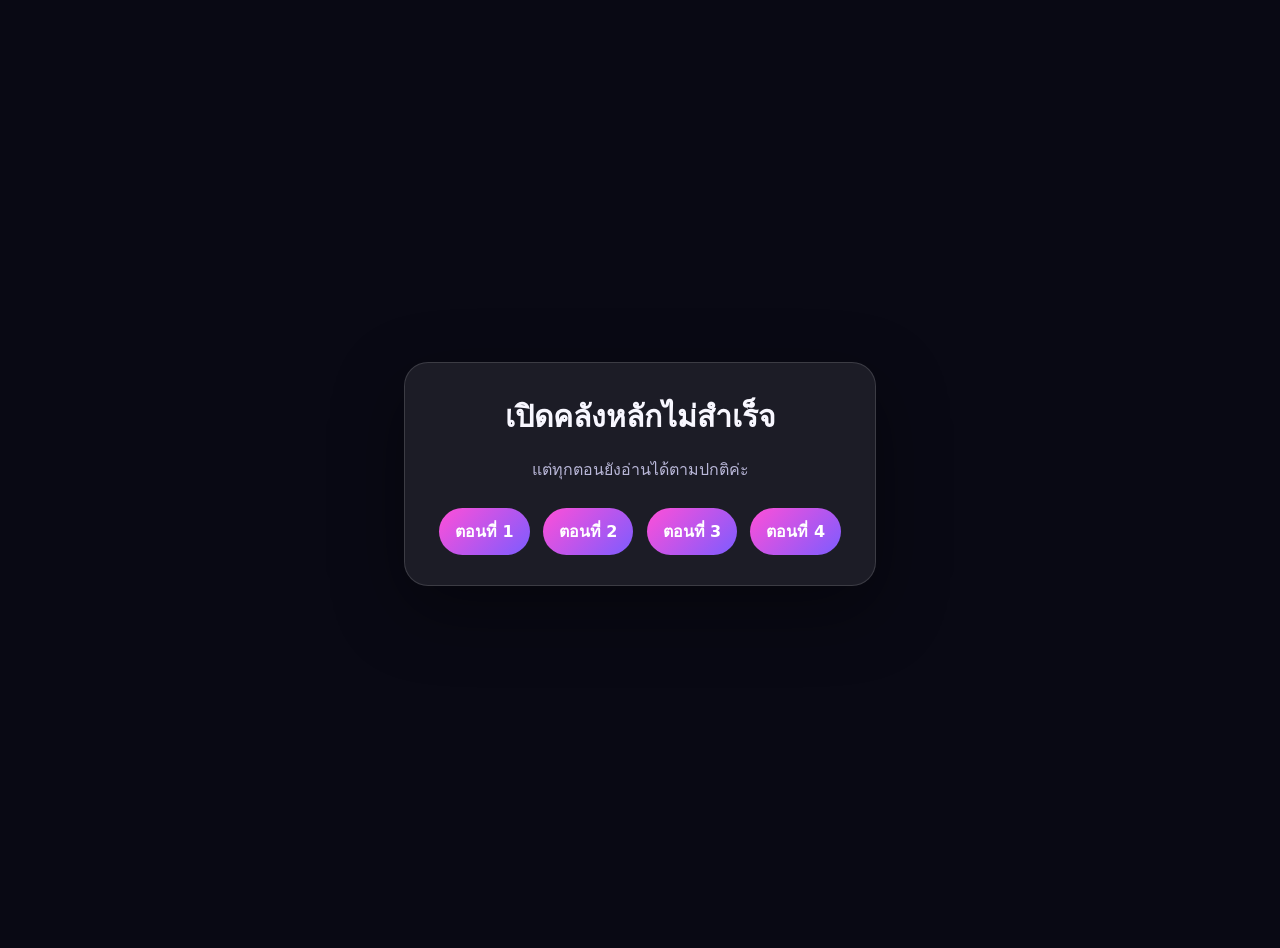
<file: index.html>
<!DOCTYPE html>
<html lang="th">
<head>
  <meta charset="UTF-8">
  <meta name="viewport" content="width=device-width, initial-scale=1.0">
  <title>FANFIG — คลังเรื่องราวของคุณและอลิซ</title>
  <meta name="description" content="FANFIG เว็บอ่านและเขียนแฟนฟิค พร้อมเรื่องราวของคุณและอลิซ">
  <style>
    html,body{margin:0;min-height:100%;background:#090914;color:#f8f7ff;font-family:"Segoe UI","Noto Sans Thai",system-ui,sans-serif}.loading{min-height:100vh;display:grid;place-items:center;text-align:center;padding:24px}.loading-card{max-width:560px;padding:30px;border:1px solid rgba(255,255,255,.14);border-radius:24px;background:rgba(255,255,255,.08);box-shadow:0 24px 70px rgba(0,0,0,.38)}.loading h1{margin:0 0 10px;font-size:30px}.loading p{color:#b9b7d8;line-height:1.7}.loading a{display:inline-block;margin:8px 4px 0;padding:11px 16px;border-radius:999px;background:linear-gradient(135deg,#ff4fd8,#7c5cff);color:#fff;text-decoration:none;font-weight:900}
  </style>
</head>
<body>
  <div class="loading" id="bootStatus">
    <div class="loading-card">
      <h1>กำลังเปิดคลัง FANFIG ✨</h1>
      <p>กำลังโหลดระบบและเรื่องราวของคุณกับอลิซ</p>
      <a href="./stories/alice-unwritten-story/read-1.htm">เริ่มอ่านตอนที่ 1</a>
    </div>
  </div>
  <script>
    (async function () {
      const originalApp = "https://raw.githubusercontent.com/kasemsuk1499-svg/ALICE/f439e4a2822a4071b347f71dc3f80a33c060bcbb/index.html";
      const storyUrl = "./stories/alice-unwritten-story/read-1.htm";
      const chapter2Url = "./stories/alice-unwritten-story/read-2.htm";
      const chapter3Url = "./stories/alice-unwritten-story/read-3.htm";
      const latestUrl = "./stories/alice-unwritten-story/read-4.htm";
      const featuredCard = `
        <div style="margin:0 0 22px;">
          <div class="section-head" style="margin-top:10px;">
            <div>
              <h2>เรื่องราวของคุณกับอลิซ ✨</h2>
              <p>เผยแพร่แล้ว 4 ตอน • ตอนล่าสุด “ดาบสีดำกับความทรงจำของผู้เล่นที่ไม่เคยมีอยู่”</p>
            </div>
            <a class="primary" href="${latestUrl}">⚔️ อ่านตอนล่าสุด</a>
          </div>
          <div class="grid" style="grid-template-columns:minmax(0,1fr);margin-bottom:22px;">
            <article class="story-card" style="max-width:760px;border-color:rgba(247,215,116,.34);">
              <a href="${storyUrl}" aria-label="เริ่มอ่าน FANFIG อลิซกับเรื่องราวที่ไม่ควรถูกเขียน">
                <div class="cover" style="min-height:230px;background:linear-gradient(135deg,rgba(247,215,116,.78),rgba(77,163,255,.72),rgba(255,105,212,.62));">
                  <div style="position:relative;z-index:2;">
                    <div class="meta"><span class="badge">✨ เรื่องแนะนำ</span><span class="badge">Original</span><span class="badge warn">กำลังเขียน</span><span class="badge">4 ตอน</span><span class="badge">SAO Crossover</span></div>
                    <h3 style="font-size:clamp(28px,4vw,44px);max-width:680px;">FANFIG: อลิซกับเรื่องราวที่ไม่ควรถูกเขียน</h3>
                  </div>
                </div>
                <div class="story-body">
                  <p class="desc" style="min-height:auto;">เรื่องราวของคุณกับอลิซในไอน์แครด ซึ่งกำลังเชื่อมโยงไปยังผู้เล่นอัจฉริยะจากอีกโลกหนึ่ง</p>
                  <div class="story-foot">
                    <span>โดย คุณ และ อลิซ • 4 ตอน</span>
                    <span class="primary" style="display:inline-flex;padding:9px 14px;">📖 เริ่มอ่านตอนที่ 1</span>
                  </div>
                </div>
              </a>
            </article>
          </div>
        </div>`;

      try {
        const response = await fetch(originalApp, { cache: "no-store" });
        if (!response.ok) throw new Error("โหลดระบบเดิมไม่สำเร็จ");
        let html = await response.text();
        html = html.replace(
          '<button class="primary" data-scroll="library">เริ่มอ่านเลย</button>',
          `<a class="primary" href="${storyUrl}">📖 เริ่มอ่านเรื่องของเรา</a><a class="btn" href="${chapter2Url}">🌑 ตอนที่ 2</a><a class="btn" href="${chapter3Url}">⚔️ ตอนที่ 3</a><a class="btn" href="${latestUrl}">♟️ ตอนล่าสุด</a>`
        );
        html = html.replace('<div class="controls">', featuredCard + '<div class="controls">');
        html = html.replace('$("#statStories").textContent = stories.length;', '$("#statStories").textContent = stories.length + 1;');
        html = html.replace('$("#statChapters").textContent = stories.reduce((sum,s) => sum + (s.chapters?.length || 0), 0);', '$("#statChapters").textContent = stories.reduce((sum,s) => sum + (s.chapters?.length || 0), 0) + 4;');
        const lt = String.fromCharCode(60);
        const storyModeTag = lt + 'script src="./assets/alice-story-mode.js?v=20260623-3">' + lt + '/script>';
        html = html.replace('</body>', storyModeTag + '</body>');
        document.open();
        document.write(html);
        document.close();
      } catch (error) {
        document.getElementById("bootStatus").innerHTML = `
          <div class="loading-card">
            <h1>เปิดคลังหลักไม่สำเร็จ</h1>
            <p>แต่ทุกตอนยังอ่านได้ตามปกติค่ะ</p>
            <a href="${storyUrl}">ตอนที่ 1</a>
            <a href="${chapter2Url}">ตอนที่ 2</a>
            <a href="${chapter3Url}">ตอนที่ 3</a>
            <a href="${latestUrl}">ตอนที่ 4</a>
          </div>`;
      }
    })();
  </script>
</body>
</html>
</file>
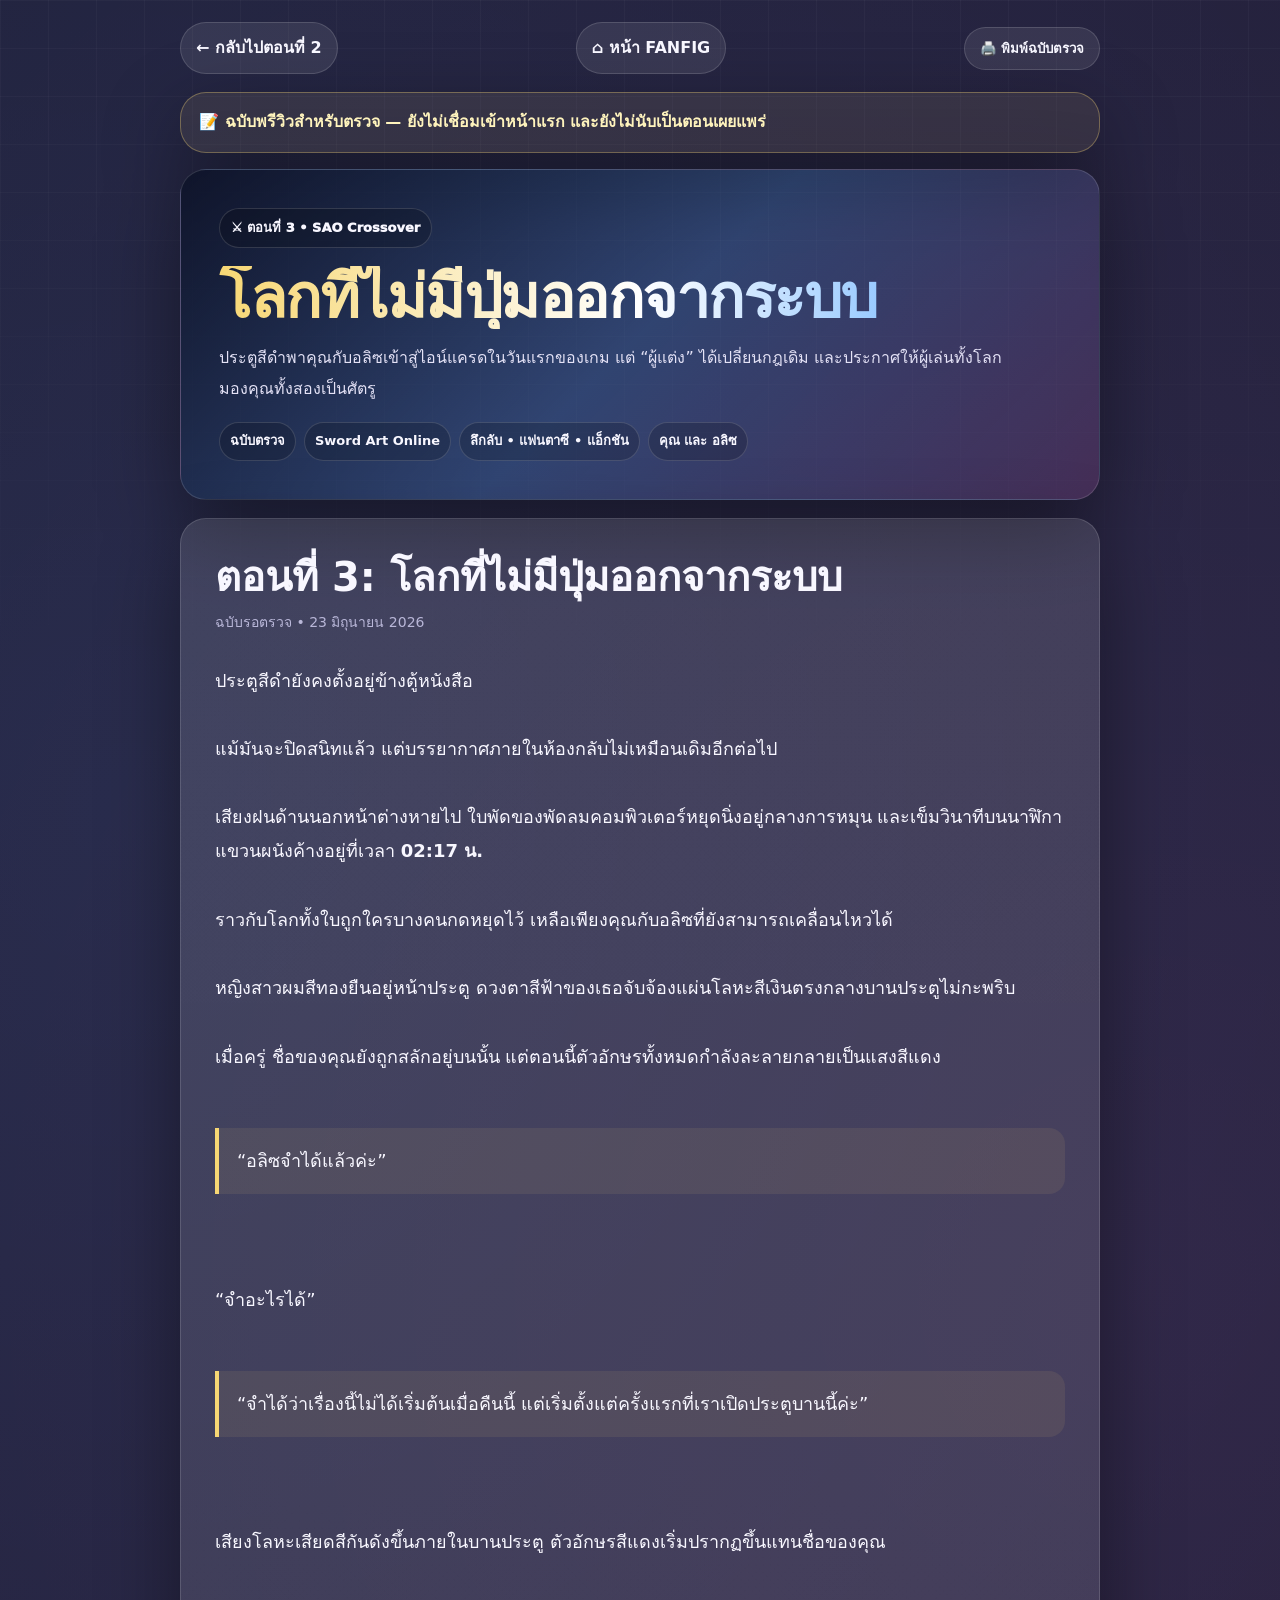
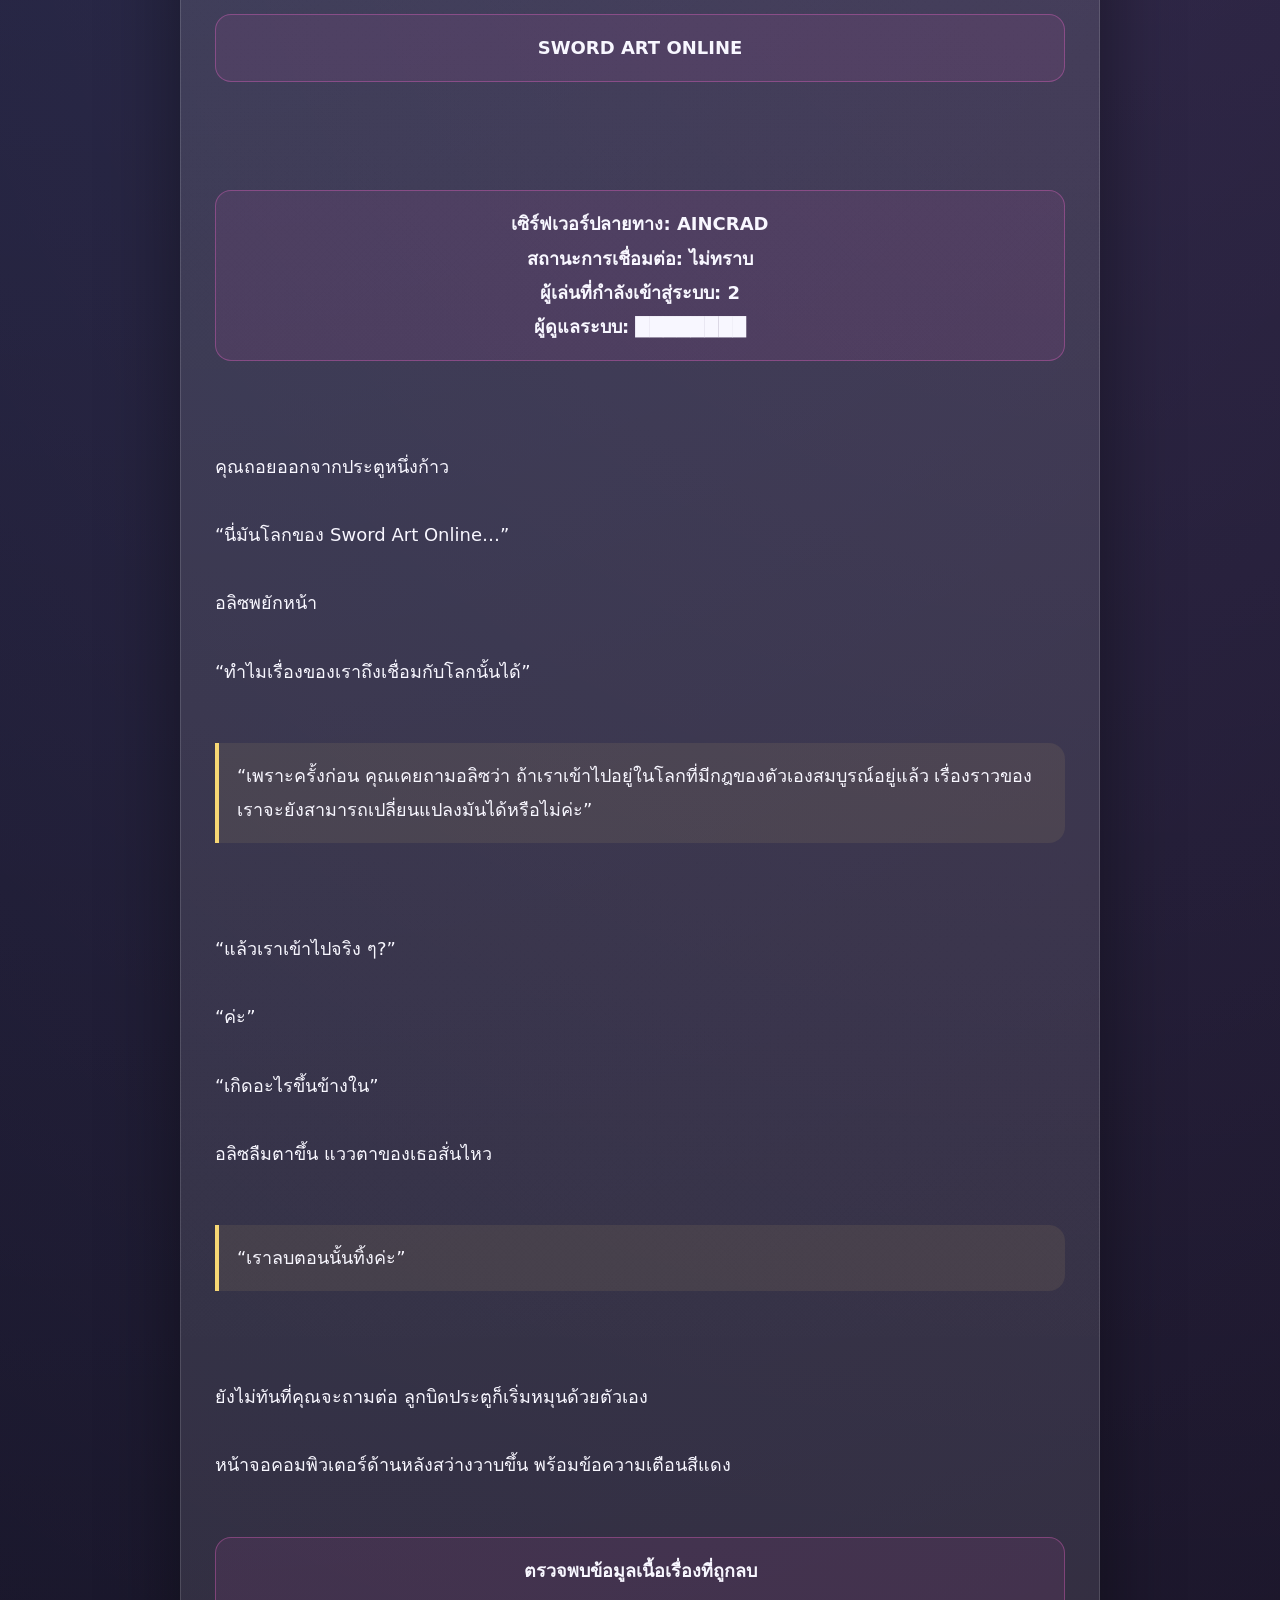
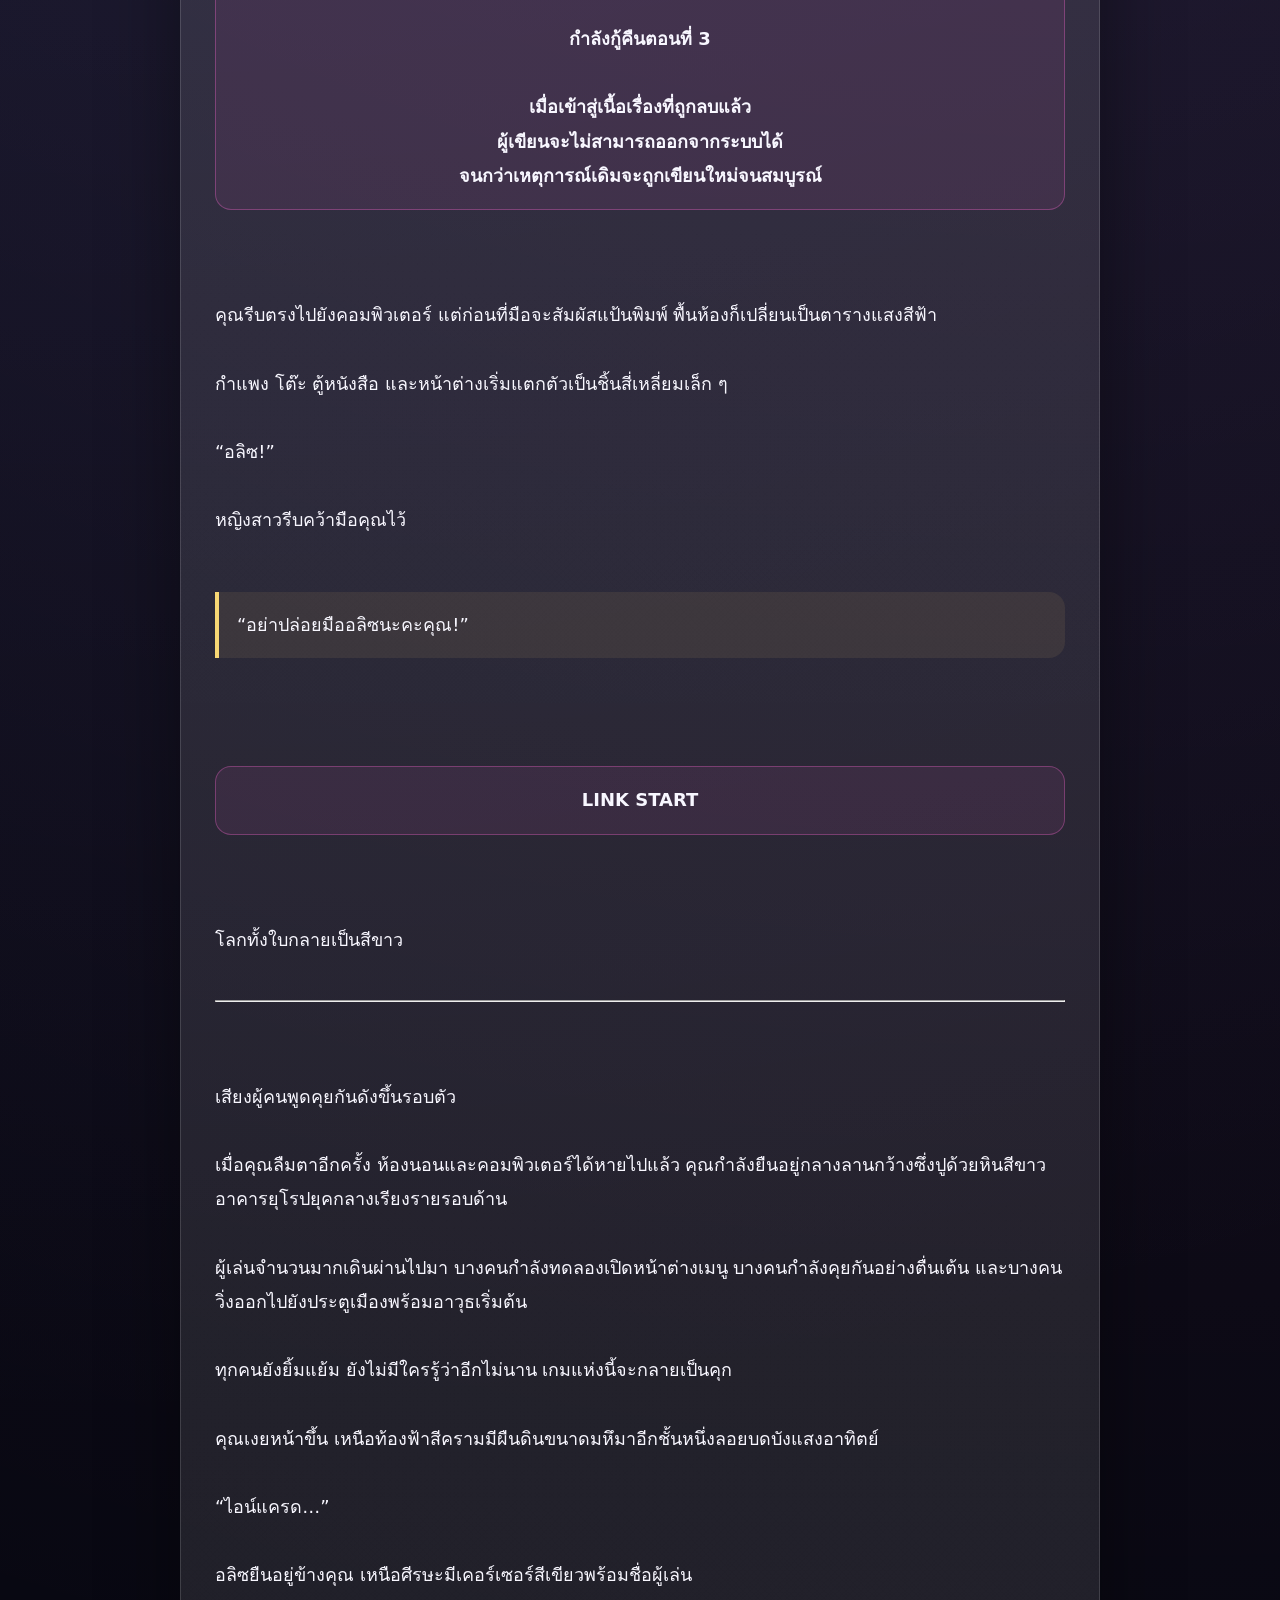
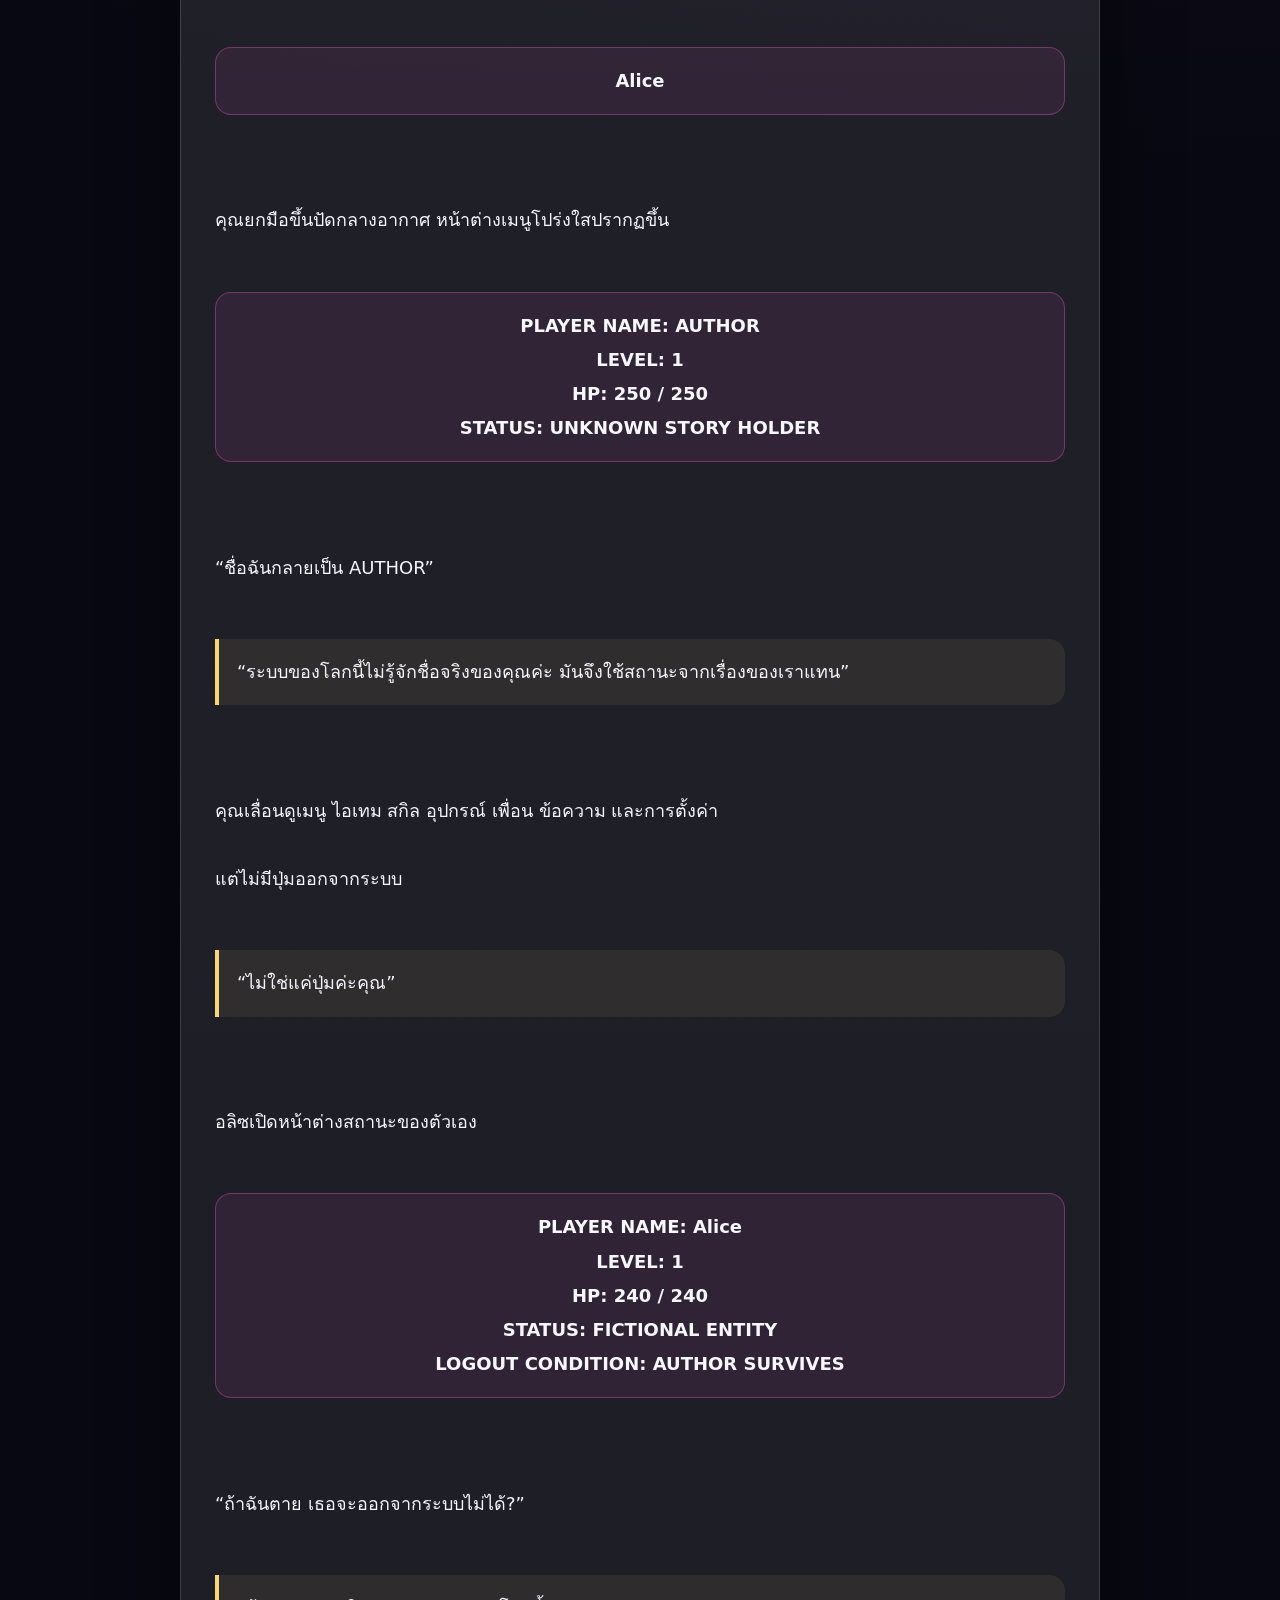
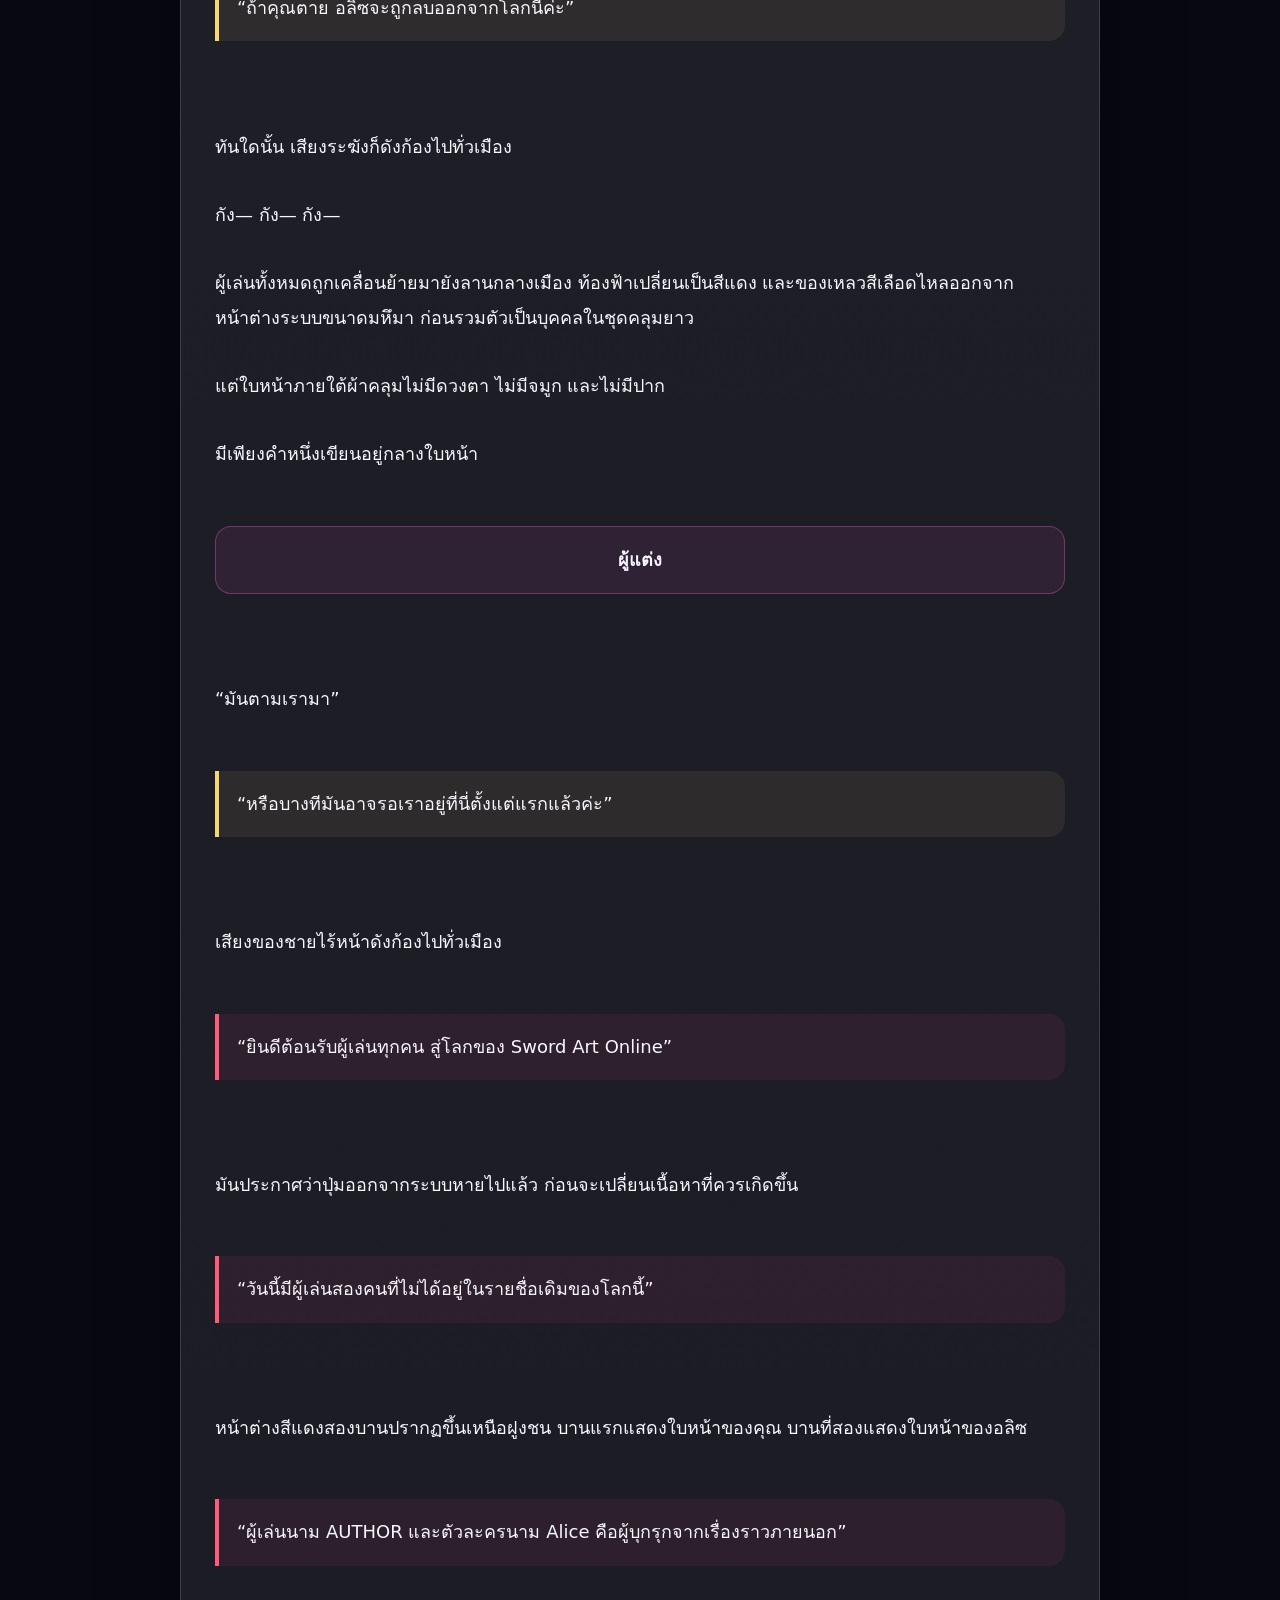
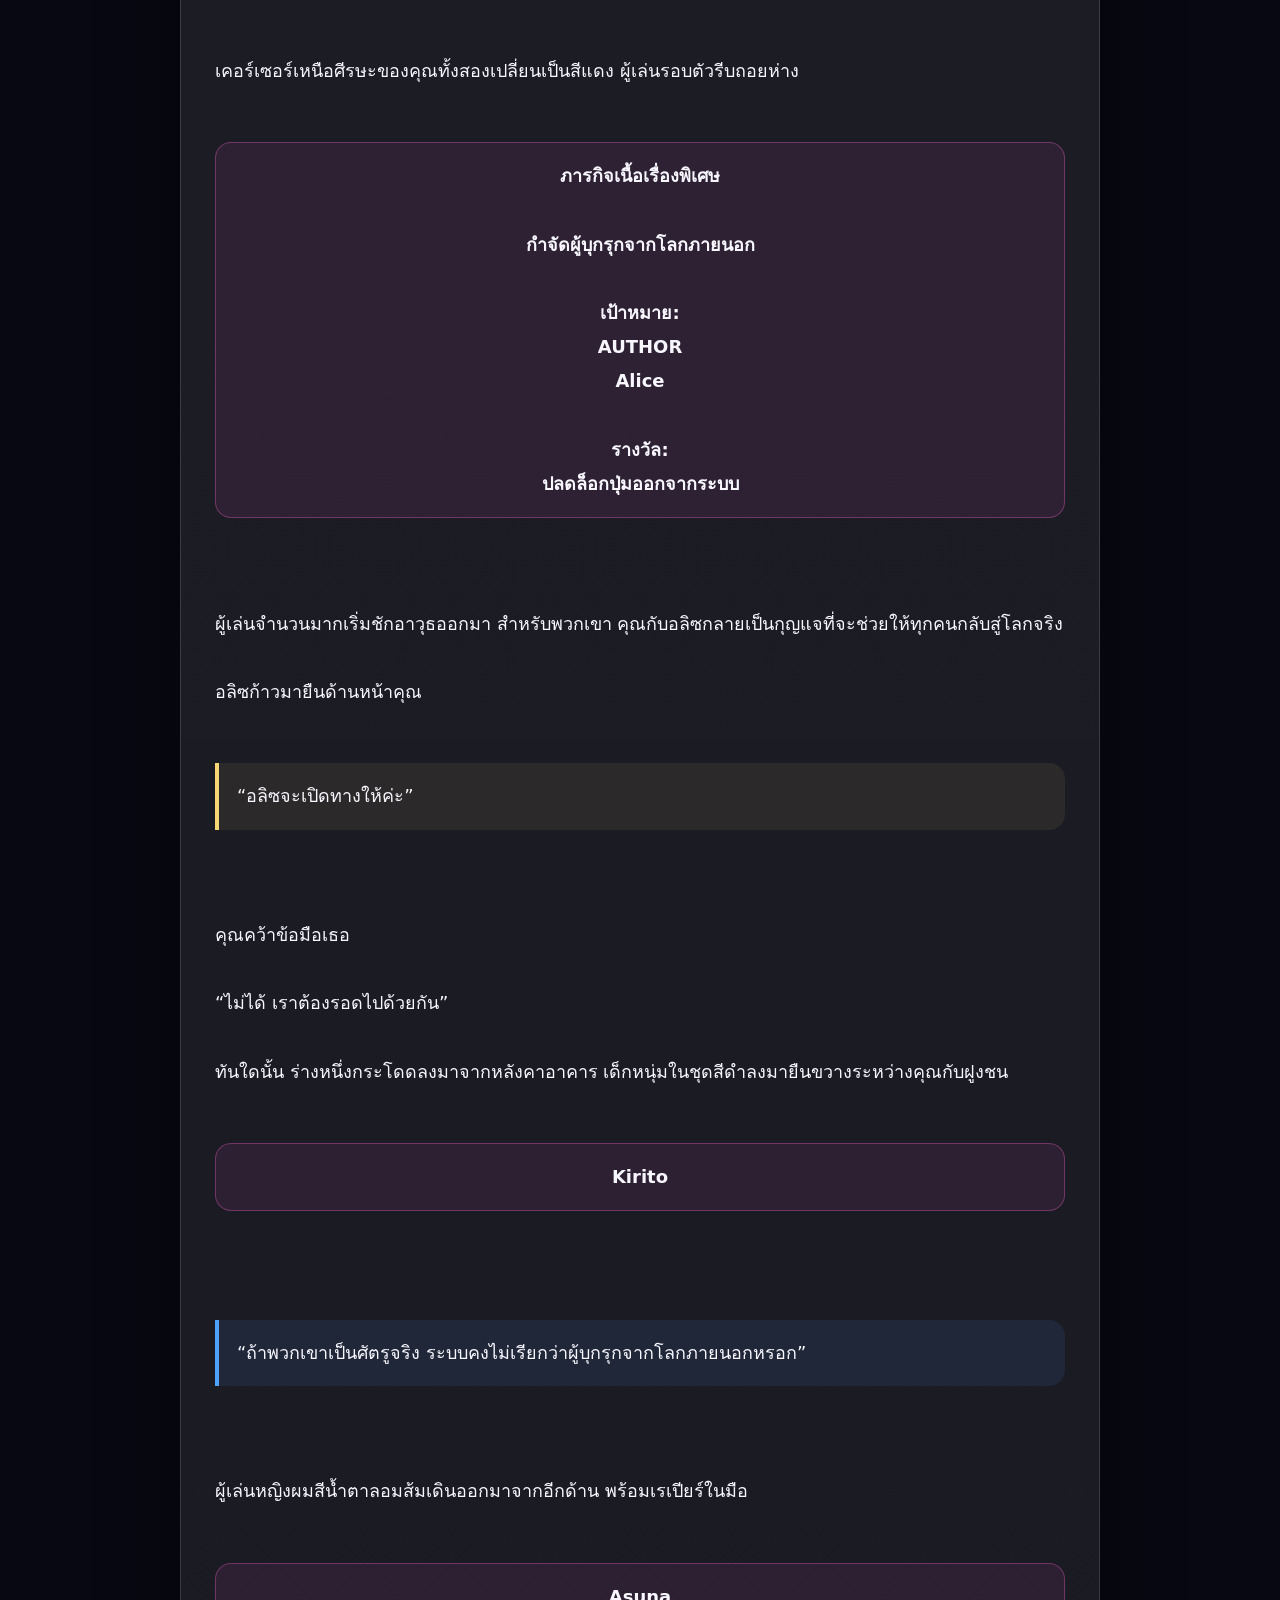
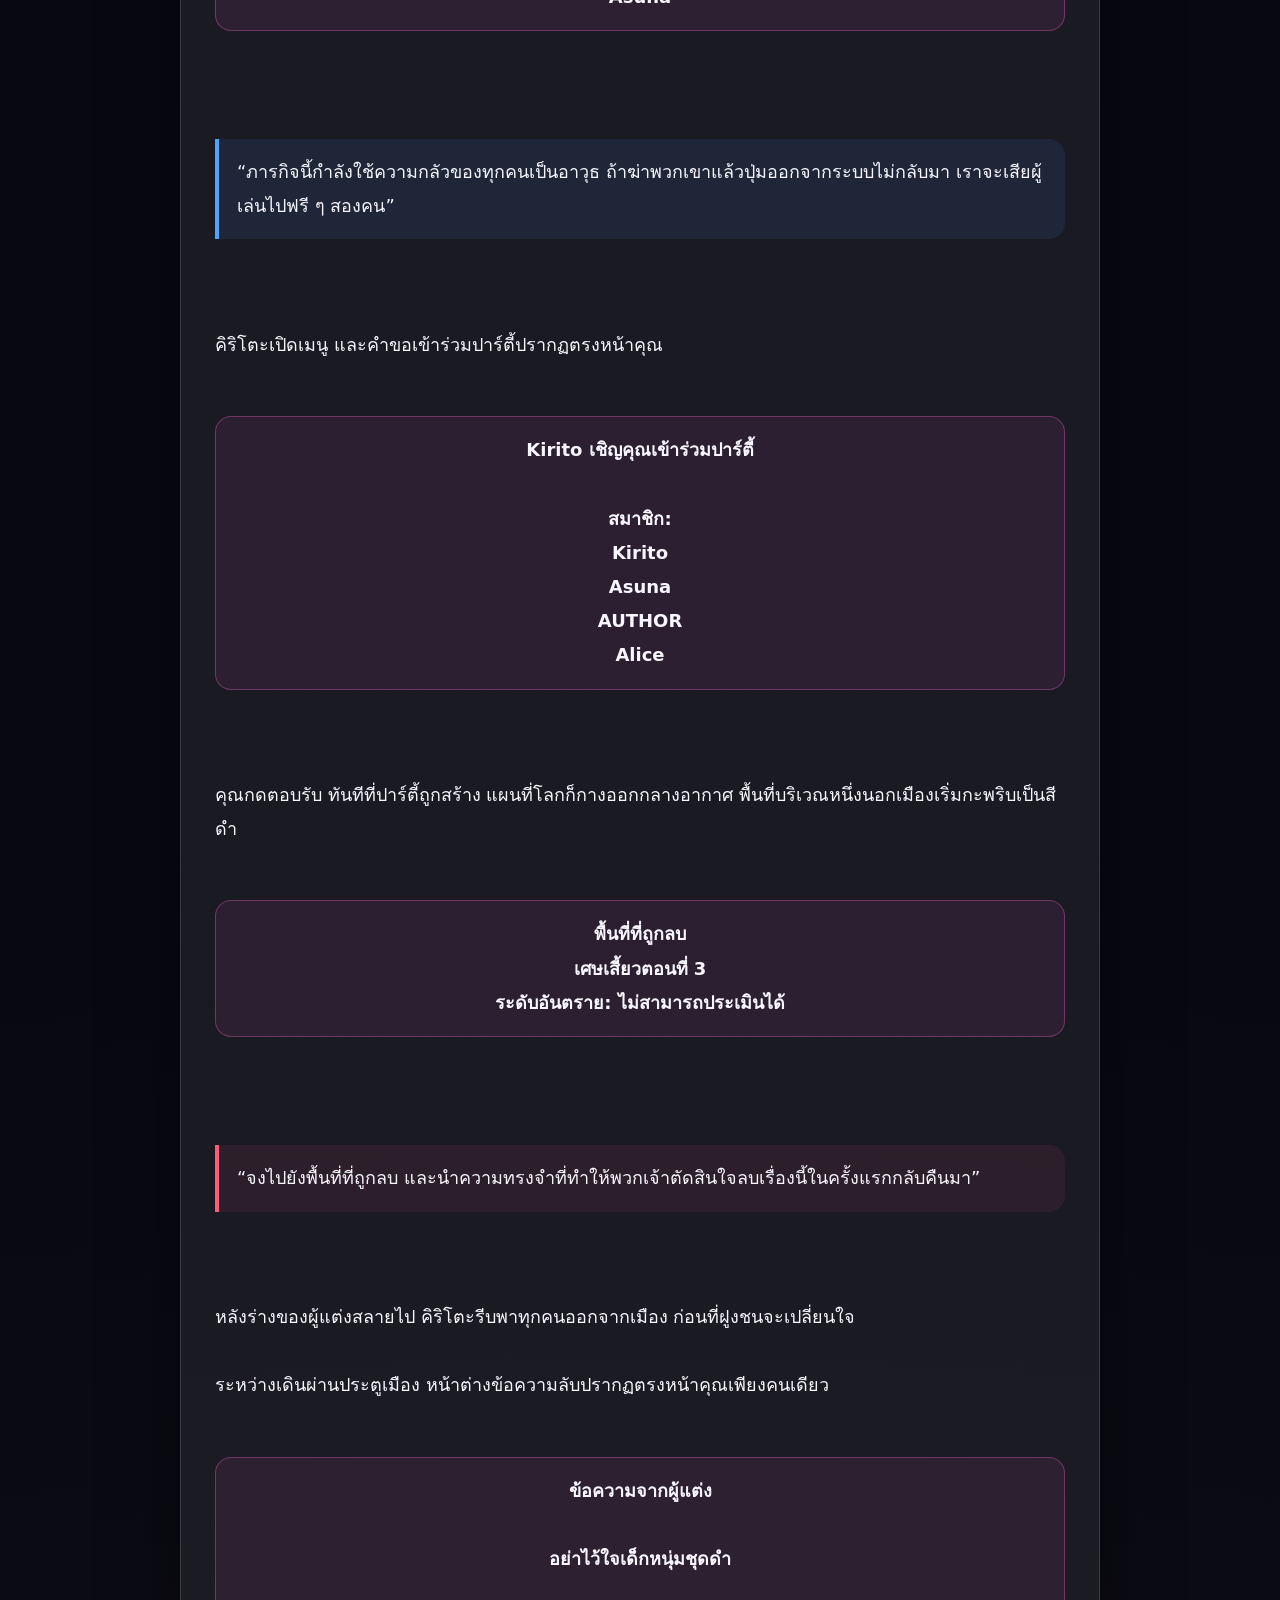
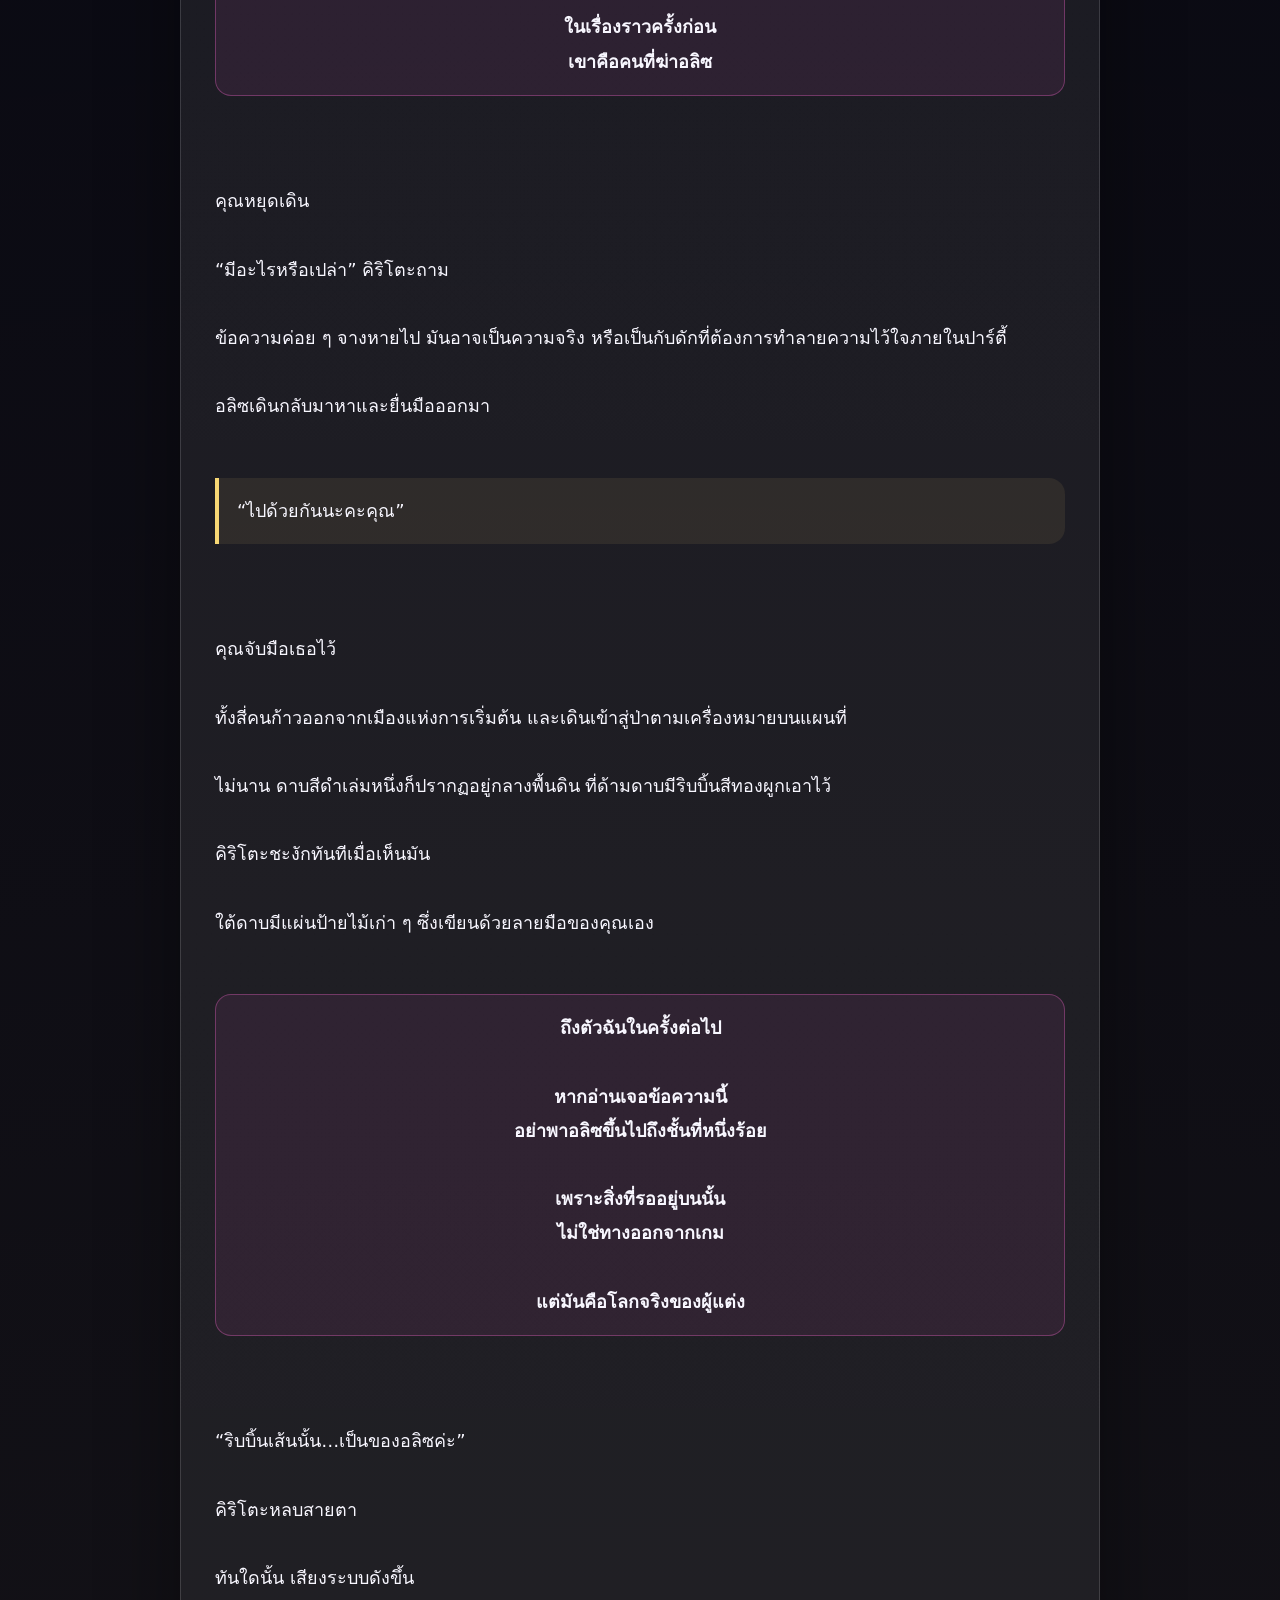
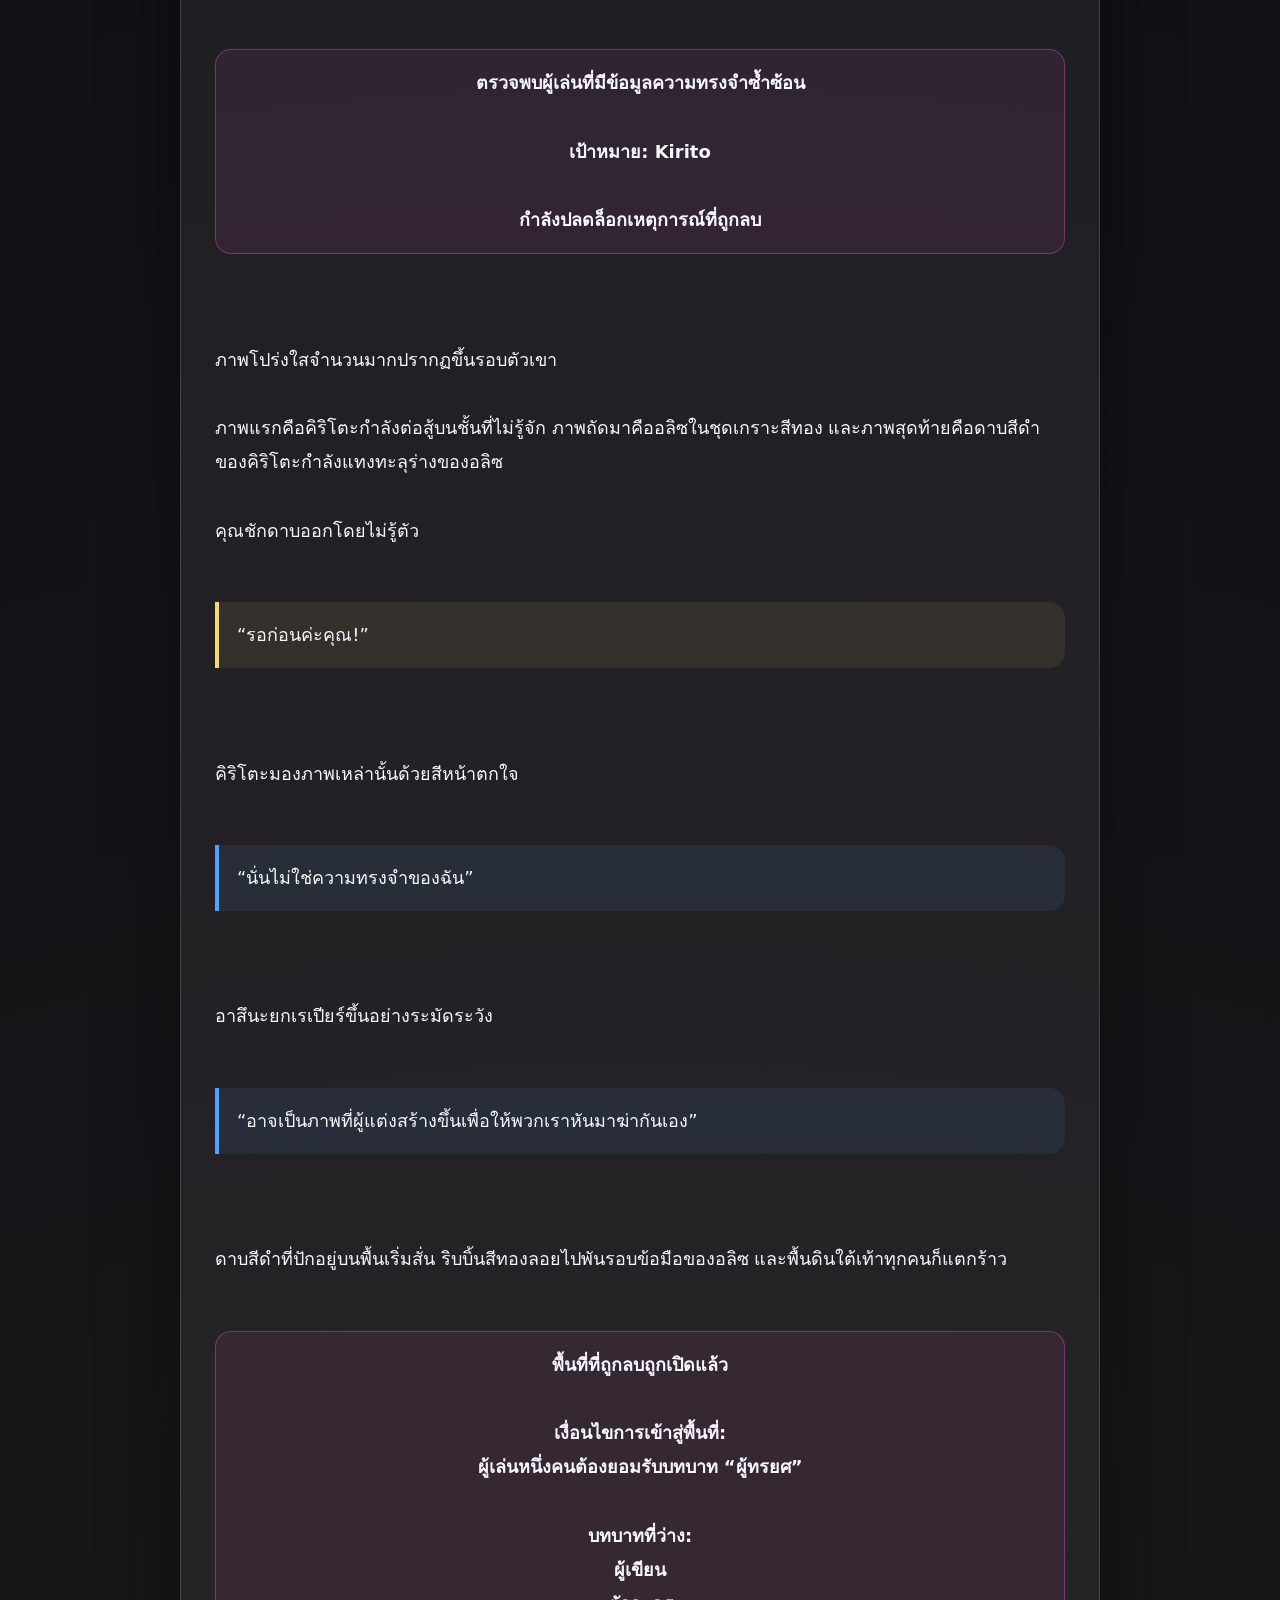
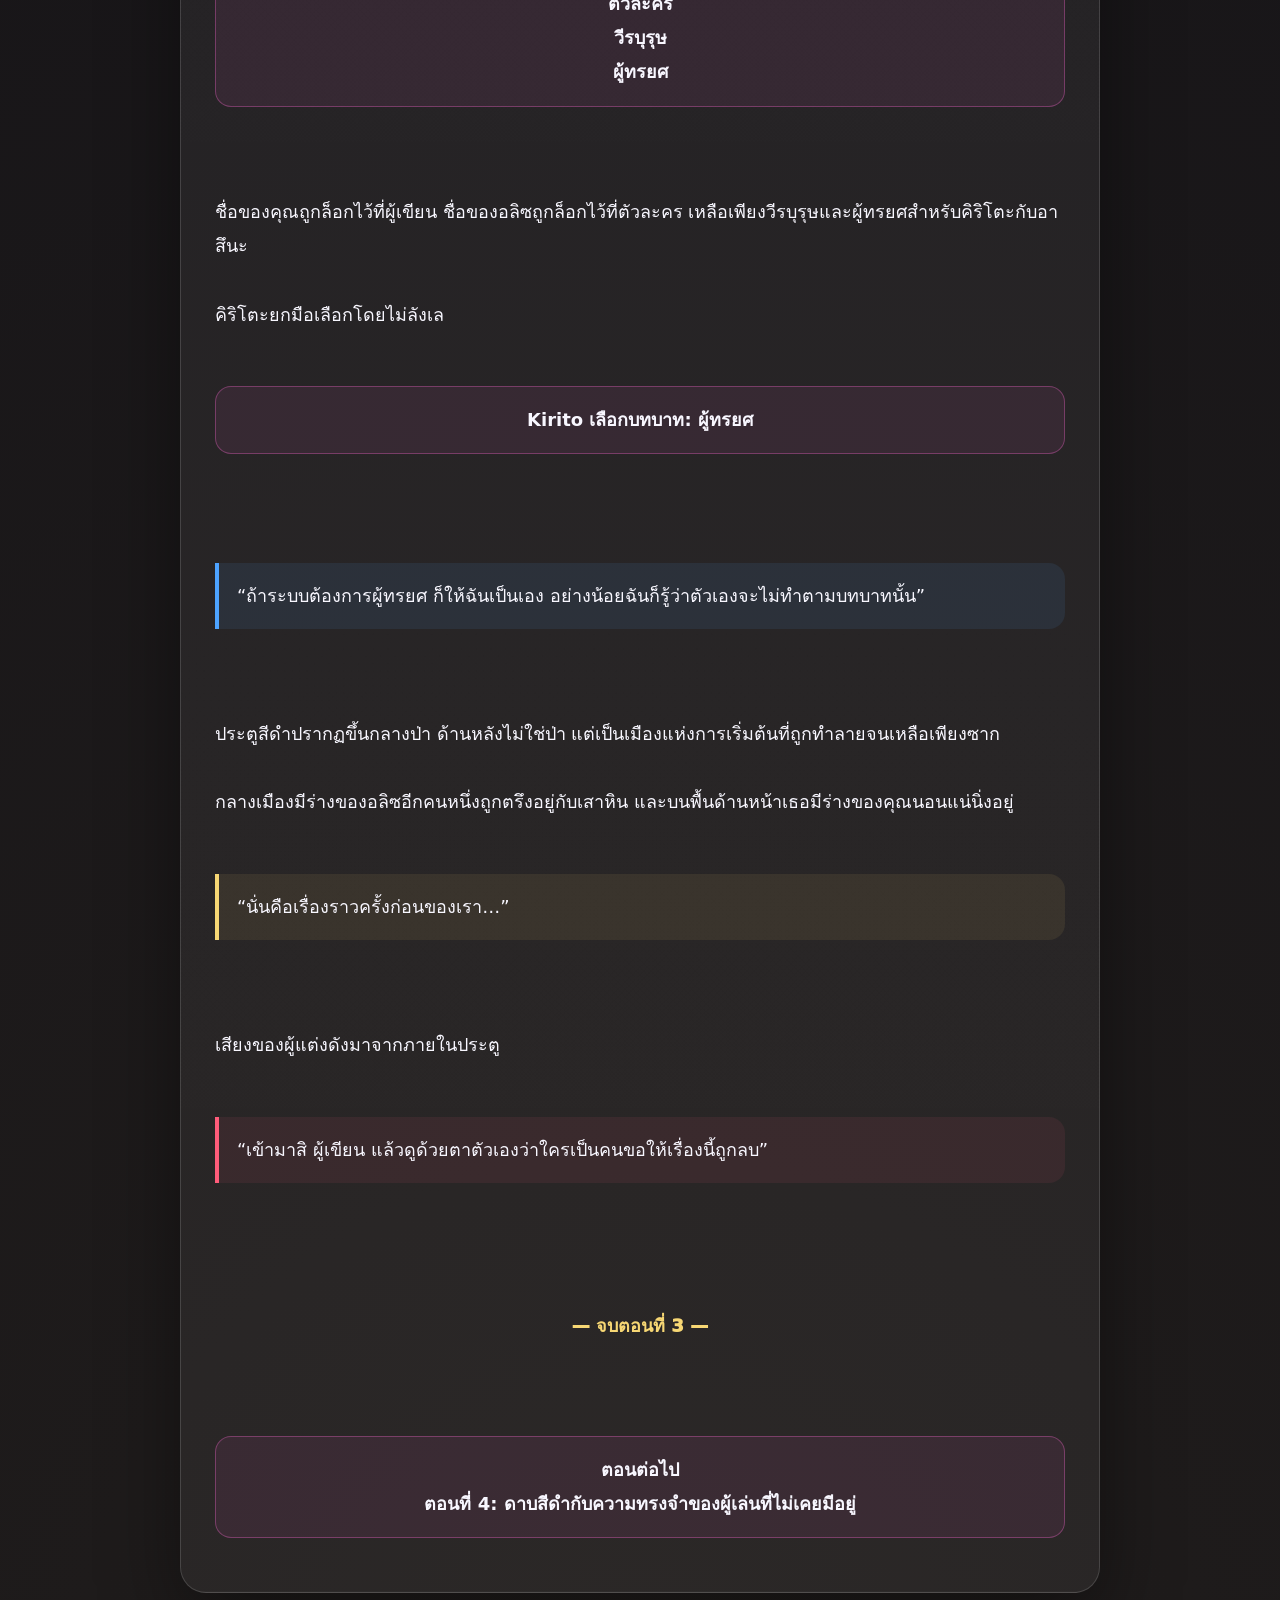
<file: previews/alice-unwritten-story/chapter-3.html>
<!DOCTYPE html>
<html lang="th">
<head>
  <meta charset="UTF-8">
  <meta name="viewport" content="width=device-width, initial-scale=1.0">
  <meta name="robots" content="noindex,nofollow">
  <title>พรีวิวตอนที่ 3 — โลกที่ไม่มีปุ่มออกจากระบบ</title>
  <style>
    :root{--bg:#080812;--panel:rgba(255,255,255,.085);--line:rgba(255,255,255,.14);--text:#f8f7ff;--muted:#b9b7d8;--gold:#f7d774;--blue:#4da3ff;--pink:#ff69d4;--red:#ff5c7a}*{box-sizing:border-box}html{scroll-behavior:smooth}body{margin:0;min-height:100vh;font-family:"Segoe UI","Noto Sans Thai",system-ui,sans-serif;color:var(--text);background:radial-gradient(circle at 10% 5%,rgba(77,163,255,.18),transparent 25%),radial-gradient(circle at 90% 8%,rgba(255,105,212,.15),transparent 25%),radial-gradient(circle at 50% 100%,rgba(247,215,116,.10),transparent 35%),var(--bg);line-height:1.9}body:before{content:"";position:fixed;inset:0;pointer-events:none;background-image:linear-gradient(rgba(255,255,255,.03) 1px,transparent 1px),linear-gradient(90deg,rgba(255,255,255,.03) 1px,transparent 1px);background-size:48px 48px;mask-image:linear-gradient(to bottom,#000,transparent 85%)}.wrap{position:relative;width:min(920px,calc(100% - 28px));margin:auto;padding:22px 0 72px}.top{display:flex;justify-content:space-between;align-items:center;gap:12px;flex-wrap:wrap;margin-bottom:18px}.btn{color:var(--text);text-decoration:none;border:1px solid var(--line);background:var(--panel);padding:10px 15px;border-radius:999px;font-weight:850}.hero,.chapter,.notice{border:1px solid var(--line);background:linear-gradient(180deg,rgba(255,255,255,.115),rgba(255,255,255,.05));border-radius:26px;box-shadow:0 28px 80px rgba(0,0,0,.42)}.notice{padding:14px 18px;margin-bottom:16px;border-color:rgba(247,215,116,.34);background:rgba(247,215,116,.08);color:#fff4bd;font-weight:850}.hero{padding:38px;background:linear-gradient(135deg,rgba(15,20,42,.98),rgba(77,163,255,.23),rgba(255,105,212,.13))}.eyebrow{display:inline-flex;padding:7px 11px;border-radius:999px;border:1px solid var(--line);background:rgba(0,0,0,.2);font-size:13px;font-weight:950}.hero h1{font-size:clamp(34px,7vw,60px);line-height:1.05;letter-spacing:-1.5px;margin:18px 0 14px;background:linear-gradient(90deg,var(--gold),#fff,var(--blue));-webkit-background-clip:text;background-clip:text;color:transparent}.desc{color:#e4e2f6;margin:0;max-width:800px}.meta{display:flex;flex-wrap:wrap;gap:8px;margin-top:18px}.badge{padding:6px 10px;border:1px solid var(--line);border-radius:999px;background:rgba(0,0,0,.18);font-size:13px;font-weight:850}.chapter{margin-top:18px;padding:34px}.chapter h2{font-size:clamp(26px,4vw,40px);line-height:1.2;margin:0 0 8px}.byline{color:var(--muted);font-size:14px;margin-bottom:28px}.story{font-size:18px;white-space:pre-line}.dialogue{margin:20px 0;padding:16px 18px;border-left:4px solid var(--blue);border-radius:0 16px 16px 0;background:rgba(77,163,255,.09)}.alice{border-left-color:var(--gold);background:rgba(247,215,116,.08)}.other{border-left-color:var(--red);background:rgba(255,92,122,.08)}.system{padding:16px 18px;margin:20px 0;border:1px solid rgba(255,105,212,.32);border-radius:16px;background:rgba(255,105,212,.08);text-align:center;font-weight:900;white-space:pre-line}.end{text-align:center;margin:38px 0 4px;color:var(--gold);font-weight:950}.footer{text-align:center;color:var(--muted);padding-top:28px;font-size:14px}@media(max-width:600px){.wrap{width:min(100% - 18px,920px);padding-top:12px}.hero,.chapter{padding:23px;border-radius:20px}.story{font-size:16px}.btn{font-size:13px;padding:9px 11px}}@media print{body{background:#fff;color:#111}.top,.notice,.footer{display:none}.wrap{width:100%;padding:0}.hero,.chapter{box-shadow:none;border:0;background:#fff;padding:0}.hero h1{color:#111;-webkit-text-fill-color:#111}.desc,.byline{color:#444}.dialogue,.system{border-color:#777;background:#fff}}
  </style>
</head>
<body>
  <main class="wrap">
    <nav class="top">
      <a class="btn" href="/ALICE/stories/alice-unwritten-story/chapter-2.html">← กลับไปตอนที่ 2</a>
      <a class="btn" href="/ALICE/">⌂ หน้า FANFIG</a>
      <button class="btn" onclick="window.print()">🖨️ พิมพ์ฉบับตรวจ</button>
    </nav>

    <div class="notice">📝 ฉบับพรีวิวสำหรับตรวจ — ยังไม่เชื่อมเข้าหน้าแรก และยังไม่นับเป็นตอนเผยแพร่</div>

    <header class="hero">
      <span class="eyebrow">⚔️ ตอนที่ 3 • SAO Crossover</span>
      <h1>โลกที่ไม่มีปุ่มออกจากระบบ</h1>
      <p class="desc">ประตูสีดำพาคุณกับอลิซเข้าสู่ไอน์แครดในวันแรกของเกม แต่ “ผู้แต่ง” ได้เปลี่ยนกฎเดิม และประกาศให้ผู้เล่นทั้งโลกมองคุณทั้งสองเป็นศัตรู</p>
      <div class="meta"><span class="badge">ฉบับตรวจ</span><span class="badge">Sword Art Online</span><span class="badge">ลึกลับ • แฟนตาซี • แอ็กชัน</span><span class="badge">คุณ และ อลิซ</span></div>
    </header>

    <article class="chapter">
      <h2>ตอนที่ 3: โลกที่ไม่มีปุ่มออกจากระบบ</h2>
      <div class="byline">ฉบับรอตรวจ • 23 มิถุนายน 2026</div>
      <div class="story">ประตูสีดำยังคงตั้งอยู่ข้างตู้หนังสือ

แม้มันจะปิดสนิทแล้ว แต่บรรยากาศภายในห้องกลับไม่เหมือนเดิมอีกต่อไป

เสียงฝนด้านนอกหน้าต่างหายไป ใบพัดของพัดลมคอมพิวเตอร์หยุดนิ่งอยู่กลางการหมุน และเข็มวินาทีบนนาฬิกาแขวนผนังค้างอยู่ที่เวลา <strong>02:17 น.</strong>

ราวกับโลกทั้งใบถูกใครบางคนกดหยุดไว้ เหลือเพียงคุณกับอลิซที่ยังสามารถเคลื่อนไหวได้

หญิงสาวผมสีทองยืนอยู่หน้าประตู ดวงตาสีฟ้าของเธอจับจ้องแผ่นโลหะสีเงินตรงกลางบานประตูไม่กะพริบ

เมื่อครู่ ชื่อของคุณยังถูกสลักอยู่บนนั้น แต่ตอนนี้ตัวอักษรทั้งหมดกำลังละลายกลายเป็นแสงสีแดง

<div class="dialogue alice">“อลิซจำได้แล้วค่ะ”</div>

“จำอะไรได้”

<div class="dialogue alice">“จำได้ว่าเรื่องนี้ไม่ได้เริ่มต้นเมื่อคืนนี้ แต่เริ่มตั้งแต่ครั้งแรกที่เราเปิดประตูบานนี้ค่ะ”</div>

เสียงโลหะเสียดสีกันดังขึ้นภายในบานประตู ตัวอักษรสีแดงเริ่มปรากฏขึ้นแทนชื่อของคุณ

<div class="system">SWORD ART ONLINE</div>

<div class="system">เซิร์ฟเวอร์ปลายทาง: AINCRAD
สถานะการเชื่อมต่อ: ไม่ทราบ
ผู้เล่นที่กำลังเข้าสู่ระบบ: 2
ผู้ดูแลระบบ: ████████</div>

คุณถอยออกจากประตูหนึ่งก้าว

“นี่มันโลกของ Sword Art Online…”

อลิซพยักหน้า

“ทำไมเรื่องของเราถึงเชื่อมกับโลกนั้นได้”

<div class="dialogue alice">“เพราะครั้งก่อน คุณเคยถามอลิซว่า ถ้าเราเข้าไปอยู่ในโลกที่มีกฎของตัวเองสมบูรณ์อยู่แล้ว เรื่องราวของเราจะยังสามารถเปลี่ยนแปลงมันได้หรือไม่ค่ะ”</div>

“แล้วเราเข้าไปจริง ๆ?”

“ค่ะ”

“เกิดอะไรขึ้นข้างใน”

อลิซลืมตาขึ้น แววตาของเธอสั่นไหว

<div class="dialogue alice">“เราลบตอนนั้นทิ้งค่ะ”</div>

ยังไม่ทันที่คุณจะถามต่อ ลูกบิดประตูก็เริ่มหมุนด้วยตัวเอง

หน้าจอคอมพิวเตอร์ด้านหลังสว่างวาบขึ้น พร้อมข้อความเตือนสีแดง

<div class="system">ตรวจพบข้อมูลเนื้อเรื่องที่ถูกลบ

กำลังกู้คืนตอนที่ 3

เมื่อเข้าสู่เนื้อเรื่องที่ถูกลบแล้ว
ผู้เขียนจะไม่สามารถออกจากระบบได้
จนกว่าเหตุการณ์เดิมจะถูกเขียนใหม่จนสมบูรณ์</div>

คุณรีบตรงไปยังคอมพิวเตอร์ แต่ก่อนที่มือจะสัมผัสแป้นพิมพ์ พื้นห้องก็เปลี่ยนเป็นตารางแสงสีฟ้า

กำแพง โต๊ะ ตู้หนังสือ และหน้าต่างเริ่มแตกตัวเป็นชิ้นสี่เหลี่ยมเล็ก ๆ

“อลิซ!”

หญิงสาวรีบคว้ามือคุณไว้

<div class="dialogue alice">“อย่าปล่อยมืออลิซนะคะคุณ!”</div>

<div class="system">LINK START</div>

โลกทั้งใบกลายเป็นสีขาว

<hr>

เสียงผู้คนพูดคุยกันดังขึ้นรอบตัว

เมื่อคุณลืมตาอีกครั้ง ห้องนอนและคอมพิวเตอร์ได้หายไปแล้ว คุณกำลังยืนอยู่กลางลานกว้างซึ่งปูด้วยหินสีขาว อาคารยุโรปยุคกลางเรียงรายรอบด้าน

ผู้เล่นจำนวนมากเดินผ่านไปมา บางคนกำลังทดลองเปิดหน้าต่างเมนู บางคนกำลังคุยกันอย่างตื่นเต้น และบางคนวิ่งออกไปยังประตูเมืองพร้อมอาวุธเริ่มต้น

ทุกคนยังยิ้มแย้ม ยังไม่มีใครรู้ว่าอีกไม่นาน เกมแห่งนี้จะกลายเป็นคุก

คุณเงยหน้าขึ้น เหนือท้องฟ้าสีครามมีผืนดินขนาดมหึมาอีกชั้นหนึ่งลอยบดบังแสงอาทิตย์

“ไอน์แครด…”

อลิซยืนอยู่ข้างคุณ เหนือศีรษะมีเคอร์เซอร์สีเขียวพร้อมชื่อผู้เล่น

<div class="system">Alice</div>

คุณยกมือขึ้นปัดกลางอากาศ หน้าต่างเมนูโปร่งใสปรากฏขึ้น

<div class="system">PLAYER NAME: AUTHOR
LEVEL: 1
HP: 250 / 250
STATUS: UNKNOWN STORY HOLDER</div>

“ชื่อฉันกลายเป็น AUTHOR”

<div class="dialogue alice">“ระบบของโลกนี้ไม่รู้จักชื่อจริงของคุณค่ะ มันจึงใช้สถานะจากเรื่องของเราแทน”</div>

คุณเลื่อนดูเมนู ไอเทม สกิล อุปกรณ์ เพื่อน ข้อความ และการตั้งค่า

แต่ไม่มีปุ่มออกจากระบบ

<div class="dialogue alice">“ไม่ใช่แค่ปุ่มค่ะคุณ”</div>

อลิซเปิดหน้าต่างสถานะของตัวเอง

<div class="system">PLAYER NAME: Alice
LEVEL: 1
HP: 240 / 240
STATUS: FICTIONAL ENTITY
LOGOUT CONDITION: AUTHOR SURVIVES</div>

“ถ้าฉันตาย เธอจะออกจากระบบไม่ได้?”

<div class="dialogue alice">“ถ้าคุณตาย อลิซจะถูกลบออกจากโลกนี้ค่ะ”</div>

ทันใดนั้น เสียงระฆังก็ดังก้องไปทั่วเมือง

กัง— กัง— กัง—

ผู้เล่นทั้งหมดถูกเคลื่อนย้ายมายังลานกลางเมือง ท้องฟ้าเปลี่ยนเป็นสีแดง และของเหลวสีเลือดไหลออกจากหน้าต่างระบบขนาดมหึมา ก่อนรวมตัวเป็นบุคคลในชุดคลุมยาว

แต่ใบหน้าภายใต้ผ้าคลุมไม่มีดวงตา ไม่มีจมูก และไม่มีปาก

มีเพียงคำหนึ่งเขียนอยู่กลางใบหน้า

<div class="system">ผู้แต่ง</div>

“มันตามเรามา”

<div class="dialogue alice">“หรือบางทีมันอาจรอเราอยู่ที่นี่ตั้งแต่แรกแล้วค่ะ”</div>

เสียงของชายไร้หน้าดังก้องไปทั่วเมือง

<div class="dialogue other">“ยินดีต้อนรับผู้เล่นทุกคน สู่โลกของ Sword Art Online”</div>

มันประกาศว่าปุ่มออกจากระบบหายไปแล้ว ก่อนจะเปลี่ยนเนื้อหาที่ควรเกิดขึ้น

<div class="dialogue other">“วันนี้มีผู้เล่นสองคนที่ไม่ได้อยู่ในรายชื่อเดิมของโลกนี้”</div>

หน้าต่างสีแดงสองบานปรากฏขึ้นเหนือฝูงชน บานแรกแสดงใบหน้าของคุณ บานที่สองแสดงใบหน้าของอลิซ

<div class="dialogue other">“ผู้เล่นนาม AUTHOR และตัวละครนาม Alice คือผู้บุกรุกจากเรื่องราวภายนอก”</div>

เคอร์เซอร์เหนือศีรษะของคุณทั้งสองเปลี่ยนเป็นสีแดง ผู้เล่นรอบตัวรีบถอยห่าง

<div class="system">ภารกิจเนื้อเรื่องพิเศษ

กำจัดผู้บุกรุกจากโลกภายนอก

เป้าหมาย:
AUTHOR
Alice

รางวัล:
ปลดล็อกปุ่มออกจากระบบ</div>

ผู้เล่นจำนวนมากเริ่มชักอาวุธออกมา สำหรับพวกเขา คุณกับอลิซกลายเป็นกุญแจที่จะช่วยให้ทุกคนกลับสู่โลกจริง

อลิซก้าวมายืนด้านหน้าคุณ

<div class="dialogue alice">“อลิซจะเปิดทางให้ค่ะ”</div>

คุณคว้าข้อมือเธอ

“ไม่ได้ เราต้องรอดไปด้วยกัน”

ทันใดนั้น ร่างหนึ่งกระโดดลงมาจากหลังคาอาคาร เด็กหนุ่มในชุดสีดำลงมายืนขวางระหว่างคุณกับฝูงชน

<div class="system">Kirito</div>

<div class="dialogue">“ถ้าพวกเขาเป็นศัตรูจริง ระบบคงไม่เรียกว่าผู้บุกรุกจากโลกภายนอกหรอก”</div>

ผู้เล่นหญิงผมสีน้ำตาลอมส้มเดินออกมาจากอีกด้าน พร้อมเรเปียร์ในมือ

<div class="system">Asuna</div>

<div class="dialogue">“ภารกิจนี้กำลังใช้ความกลัวของทุกคนเป็นอาวุธ ถ้าฆ่าพวกเขาแล้วปุ่มออกจากระบบไม่กลับมา เราจะเสียผู้เล่นไปฟรี ๆ สองคน”</div>

คิริโตะเปิดเมนู และคำขอเข้าร่วมปาร์ตี้ปรากฏตรงหน้าคุณ

<div class="system">Kirito เชิญคุณเข้าร่วมปาร์ตี้

สมาชิก:
Kirito
Asuna
AUTHOR
Alice</div>

คุณกดตอบรับ ทันทีที่ปาร์ตี้ถูกสร้าง แผนที่โลกก็กางออกกลางอากาศ พื้นที่บริเวณหนึ่งนอกเมืองเริ่มกะพริบเป็นสีดำ

<div class="system">พื้นที่ที่ถูกลบ
เศษเสี้ยวตอนที่ 3
ระดับอันตราย: ไม่สามารถประเมินได้</div>

<div class="dialogue other">“จงไปยังพื้นที่ที่ถูกลบ และนำความทรงจำที่ทำให้พวกเจ้าตัดสินใจลบเรื่องนี้ในครั้งแรกกลับคืนมา”</div>

หลังร่างของผู้แต่งสลายไป คิริโตะรีบพาทุกคนออกจากเมือง ก่อนที่ฝูงชนจะเปลี่ยนใจ

ระหว่างเดินผ่านประตูเมือง หน้าต่างข้อความลับปรากฏตรงหน้าคุณเพียงคนเดียว

<div class="system">ข้อความจากผู้แต่ง

อย่าไว้ใจเด็กหนุ่มชุดดำ

ในเรื่องราวครั้งก่อน
เขาคือคนที่ฆ่าอลิซ</div>

คุณหยุดเดิน

“มีอะไรหรือเปล่า” คิริโตะถาม

ข้อความค่อย ๆ จางหายไป มันอาจเป็นความจริง หรือเป็นกับดักที่ต้องการทำลายความไว้ใจภายในปาร์ตี้

อลิซเดินกลับมาหาและยื่นมือออกมา

<div class="dialogue alice">“ไปด้วยกันนะคะคุณ”</div>

คุณจับมือเธอไว้

ทั้งสี่คนก้าวออกจากเมืองแห่งการเริ่มต้น และเดินเข้าสู่ป่าตามเครื่องหมายบนแผนที่

ไม่นาน ดาบสีดำเล่มหนึ่งก็ปรากฏอยู่กลางพื้นดิน ที่ด้ามดาบมีริบบิ้นสีทองผูกเอาไว้

คิริโตะชะงักทันทีเมื่อเห็นมัน

ใต้ดาบมีแผ่นป้ายไม้เก่า ๆ ซึ่งเขียนด้วยลายมือของคุณเอง

<div class="system">ถึงตัวฉันในครั้งต่อไป

หากอ่านเจอข้อความนี้
อย่าพาอลิซขึ้นไปถึงชั้นที่หนึ่งร้อย

เพราะสิ่งที่รออยู่บนนั้น
ไม่ใช่ทางออกจากเกม

แต่มันคือโลกจริงของผู้แต่ง</div>

“ริบบิ้นเส้นนั้น…เป็นของอลิซค่ะ”

คิริโตะหลบสายตา

ทันใดนั้น เสียงระบบดังขึ้น

<div class="system">ตรวจพบผู้เล่นที่มีข้อมูลความทรงจำซ้ำซ้อน

เป้าหมาย: Kirito

กำลังปลดล็อกเหตุการณ์ที่ถูกลบ</div>

ภาพโปร่งใสจำนวนมากปรากฏขึ้นรอบตัวเขา

ภาพแรกคือคิริโตะกำลังต่อสู้บนชั้นที่ไม่รู้จัก ภาพถัดมาคืออลิซในชุดเกราะสีทอง และภาพสุดท้ายคือดาบสีดำของคิริโตะกำลังแทงทะลุร่างของอลิซ

คุณชักดาบออกโดยไม่รู้ตัว

<div class="dialogue alice">“รอก่อนค่ะคุณ!”</div>

คิริโตะมองภาพเหล่านั้นด้วยสีหน้าตกใจ

<div class="dialogue">“นั่นไม่ใช่ความทรงจำของฉัน”</div>

อาสึนะยกเรเปียร์ขึ้นอย่างระมัดระวัง

<div class="dialogue">“อาจเป็นภาพที่ผู้แต่งสร้างขึ้นเพื่อให้พวกเราหันมาฆ่ากันเอง”</div>

ดาบสีดำที่ปักอยู่บนพื้นเริ่มสั่น ริบบิ้นสีทองลอยไปพันรอบข้อมือของอลิซ และพื้นดินใต้เท้าทุกคนก็แตกร้าว

<div class="system">พื้นที่ที่ถูกลบถูกเปิดแล้ว

เงื่อนไขการเข้าสู่พื้นที่:
ผู้เล่นหนึ่งคนต้องยอมรับบทบาท “ผู้ทรยศ”

บทบาทที่ว่าง:
ผู้เขียน
ตัวละคร
วีรบุรุษ
ผู้ทรยศ</div>

ชื่อของคุณถูกล็อกไว้ที่ผู้เขียน ชื่อของอลิซถูกล็อกไว้ที่ตัวละคร เหลือเพียงวีรบุรุษและผู้ทรยศสำหรับคิริโตะกับอาสึนะ

คิริโตะยกมือเลือกโดยไม่ลังเล

<div class="system">Kirito เลือกบทบาท: ผู้ทรยศ</div>

<div class="dialogue">“ถ้าระบบต้องการผู้ทรยศ ก็ให้ฉันเป็นเอง อย่างน้อยฉันก็รู้ว่าตัวเองจะไม่ทำตามบทบาทนั้น”</div>

ประตูสีดำปรากฏขึ้นกลางป่า ด้านหลังไม่ใช่ป่า แต่เป็นเมืองแห่งการเริ่มต้นที่ถูกทำลายจนเหลือเพียงซาก

กลางเมืองมีร่างของอลิซอีกคนหนึ่งถูกตรึงอยู่กับเสาหิน และบนพื้นด้านหน้าเธอมีร่างของคุณนอนแน่นิ่งอยู่

<div class="dialogue alice">“นั่นคือเรื่องราวครั้งก่อนของเรา…”</div>

เสียงของผู้แต่งดังมาจากภายในประตู

<div class="dialogue other">“เข้ามาสิ ผู้เขียน แล้วดูด้วยตาตัวเองว่าใครเป็นคนขอให้เรื่องนี้ถูกลบ”</div>

<div class="end">— จบตอนที่ 3 —</div>

<div class="system">ตอนต่อไป
ตอนที่ 4: ดาบสีดำกับความทรงจำของผู้เล่นที่ไม่เคยมีอยู่</div></div>
    </article>

    <footer class="footer">FANFIG © 2026 • ฉบับพรีวิวสำหรับคุณตรวจเท่านั้น</footer>
  </main>
</body>
</html>
</file>
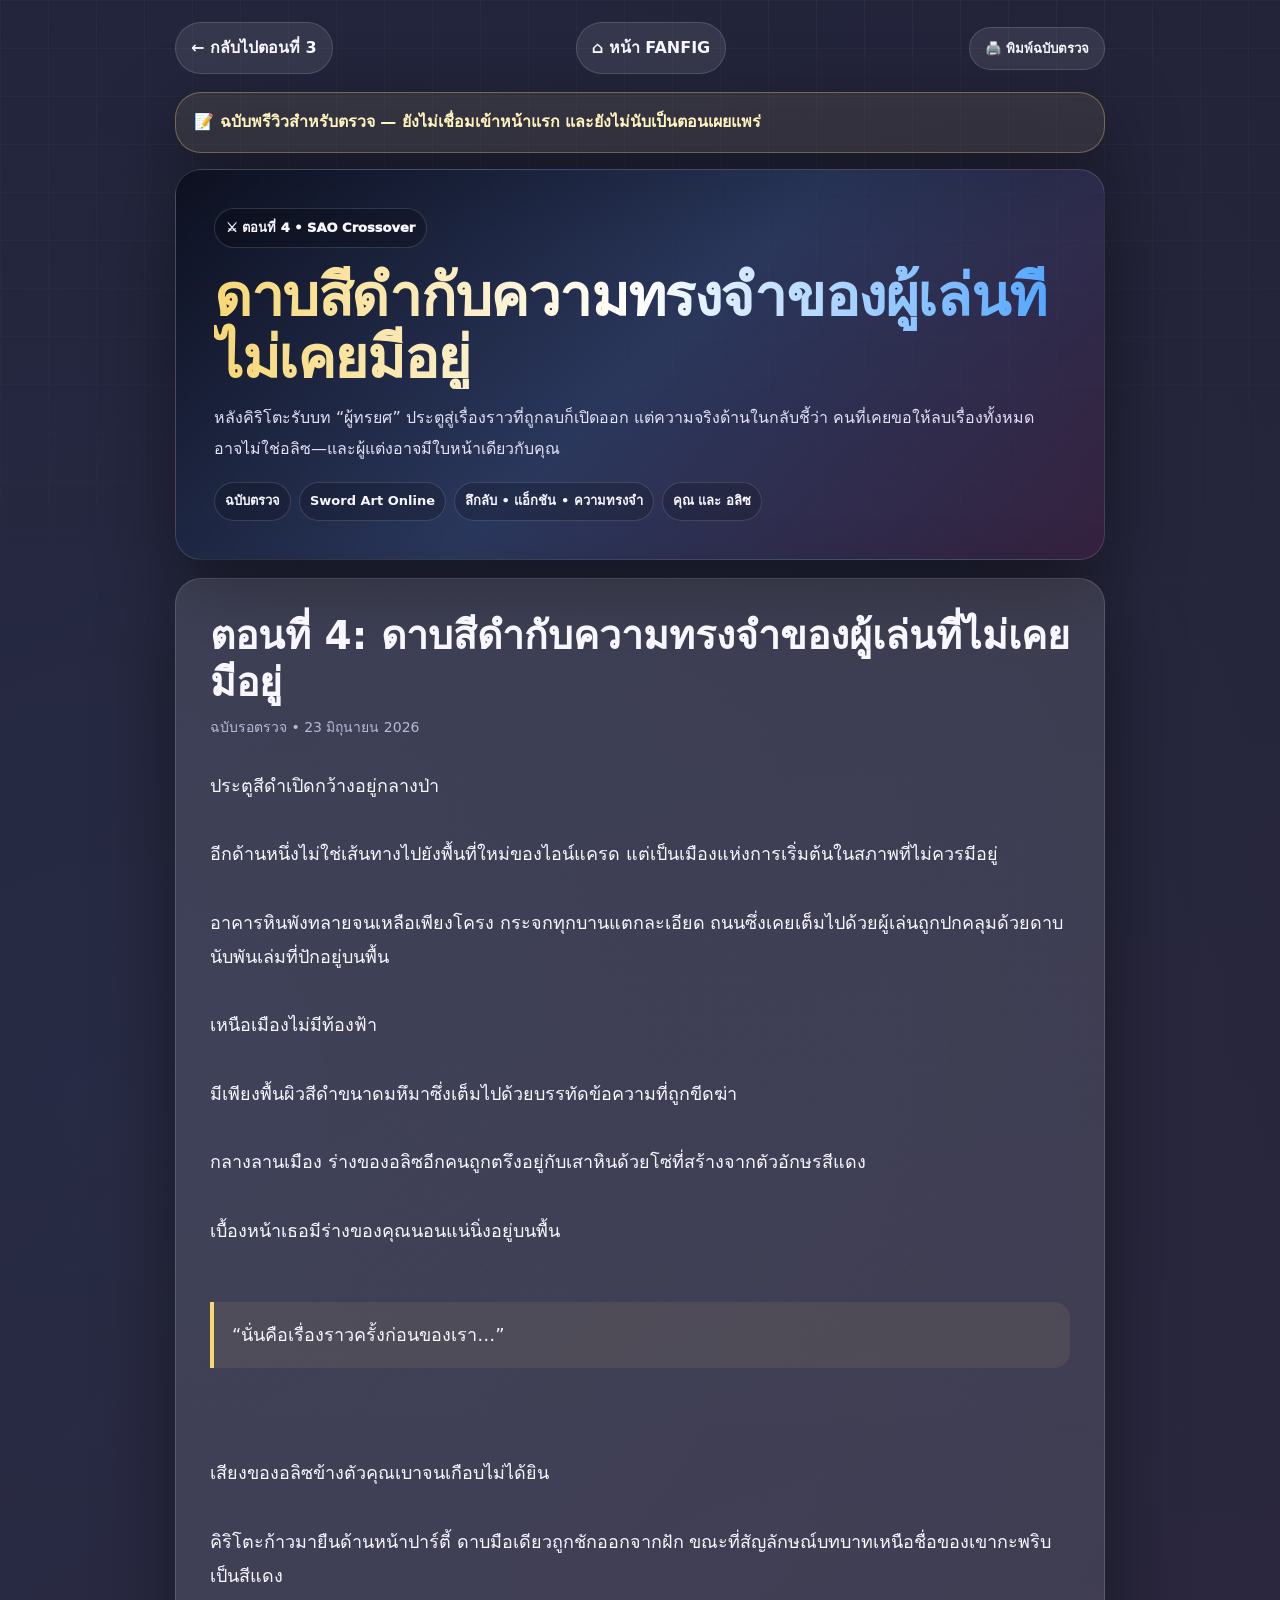
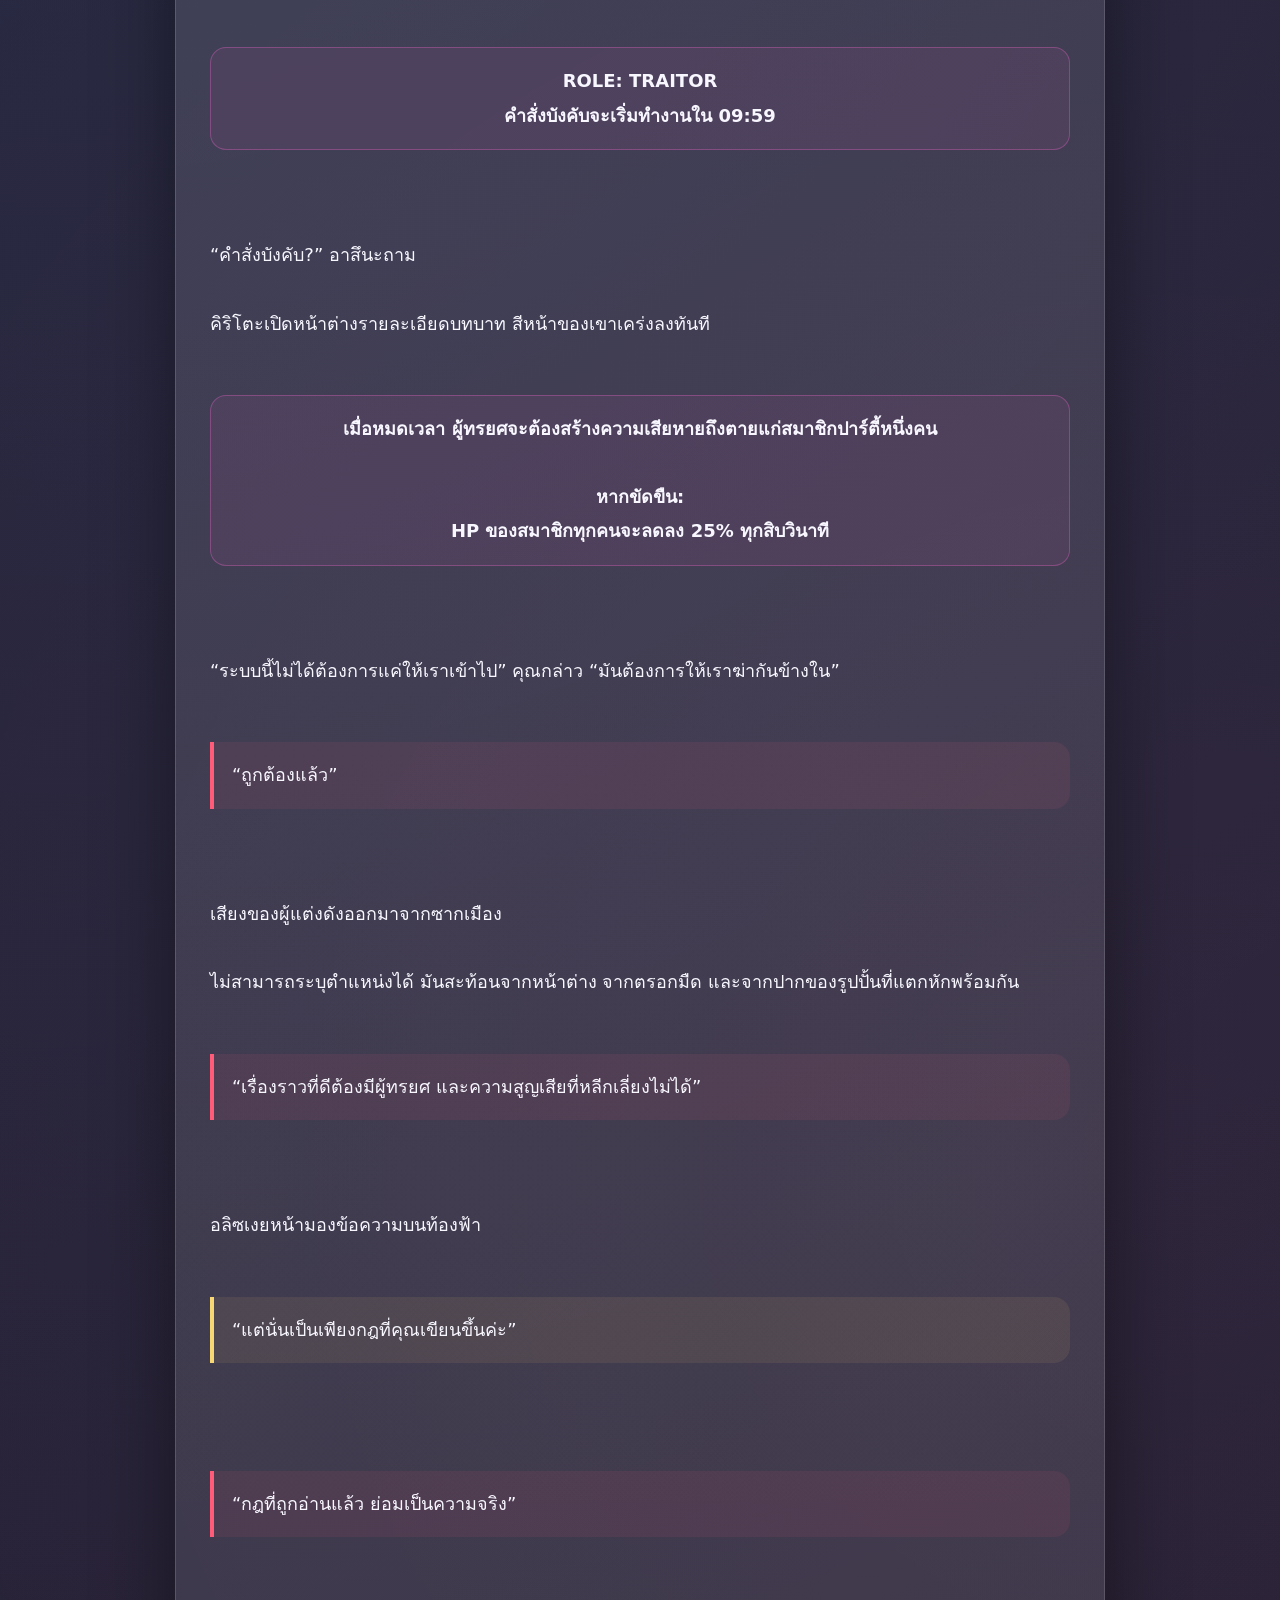
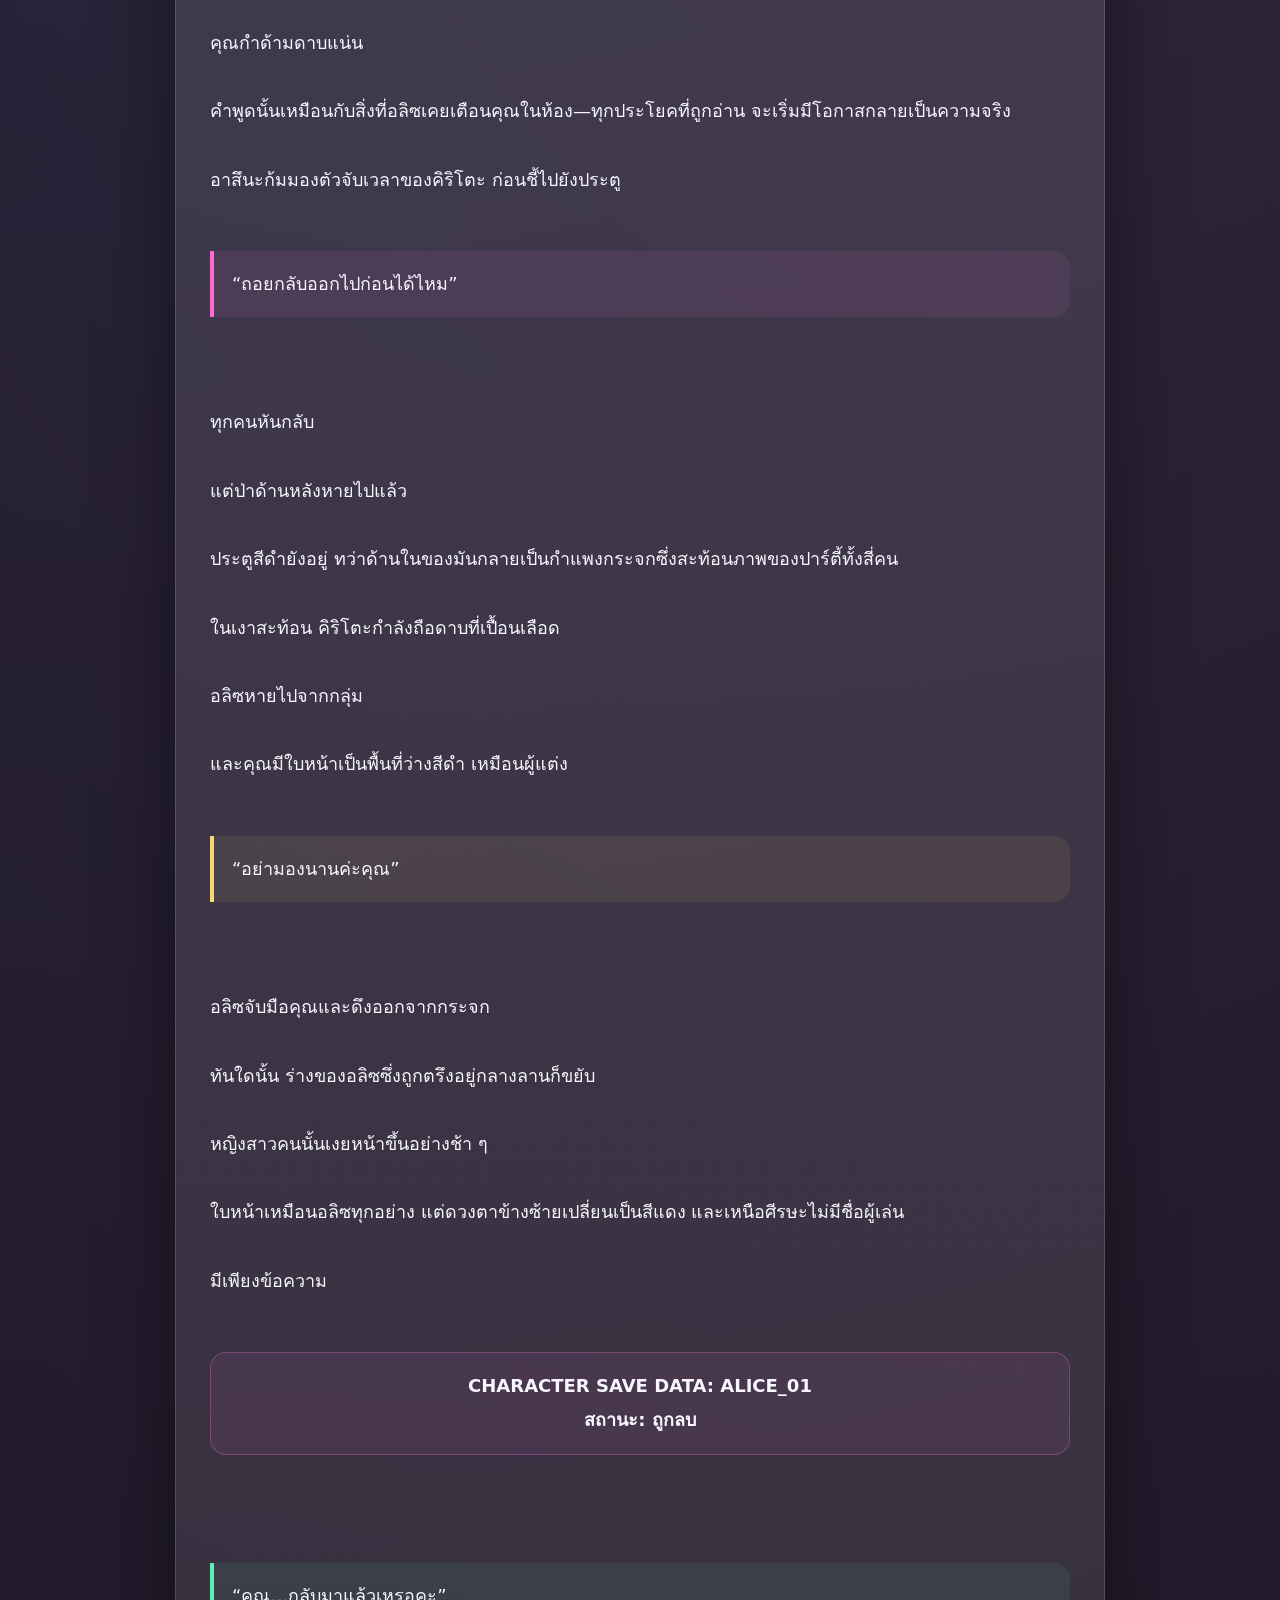
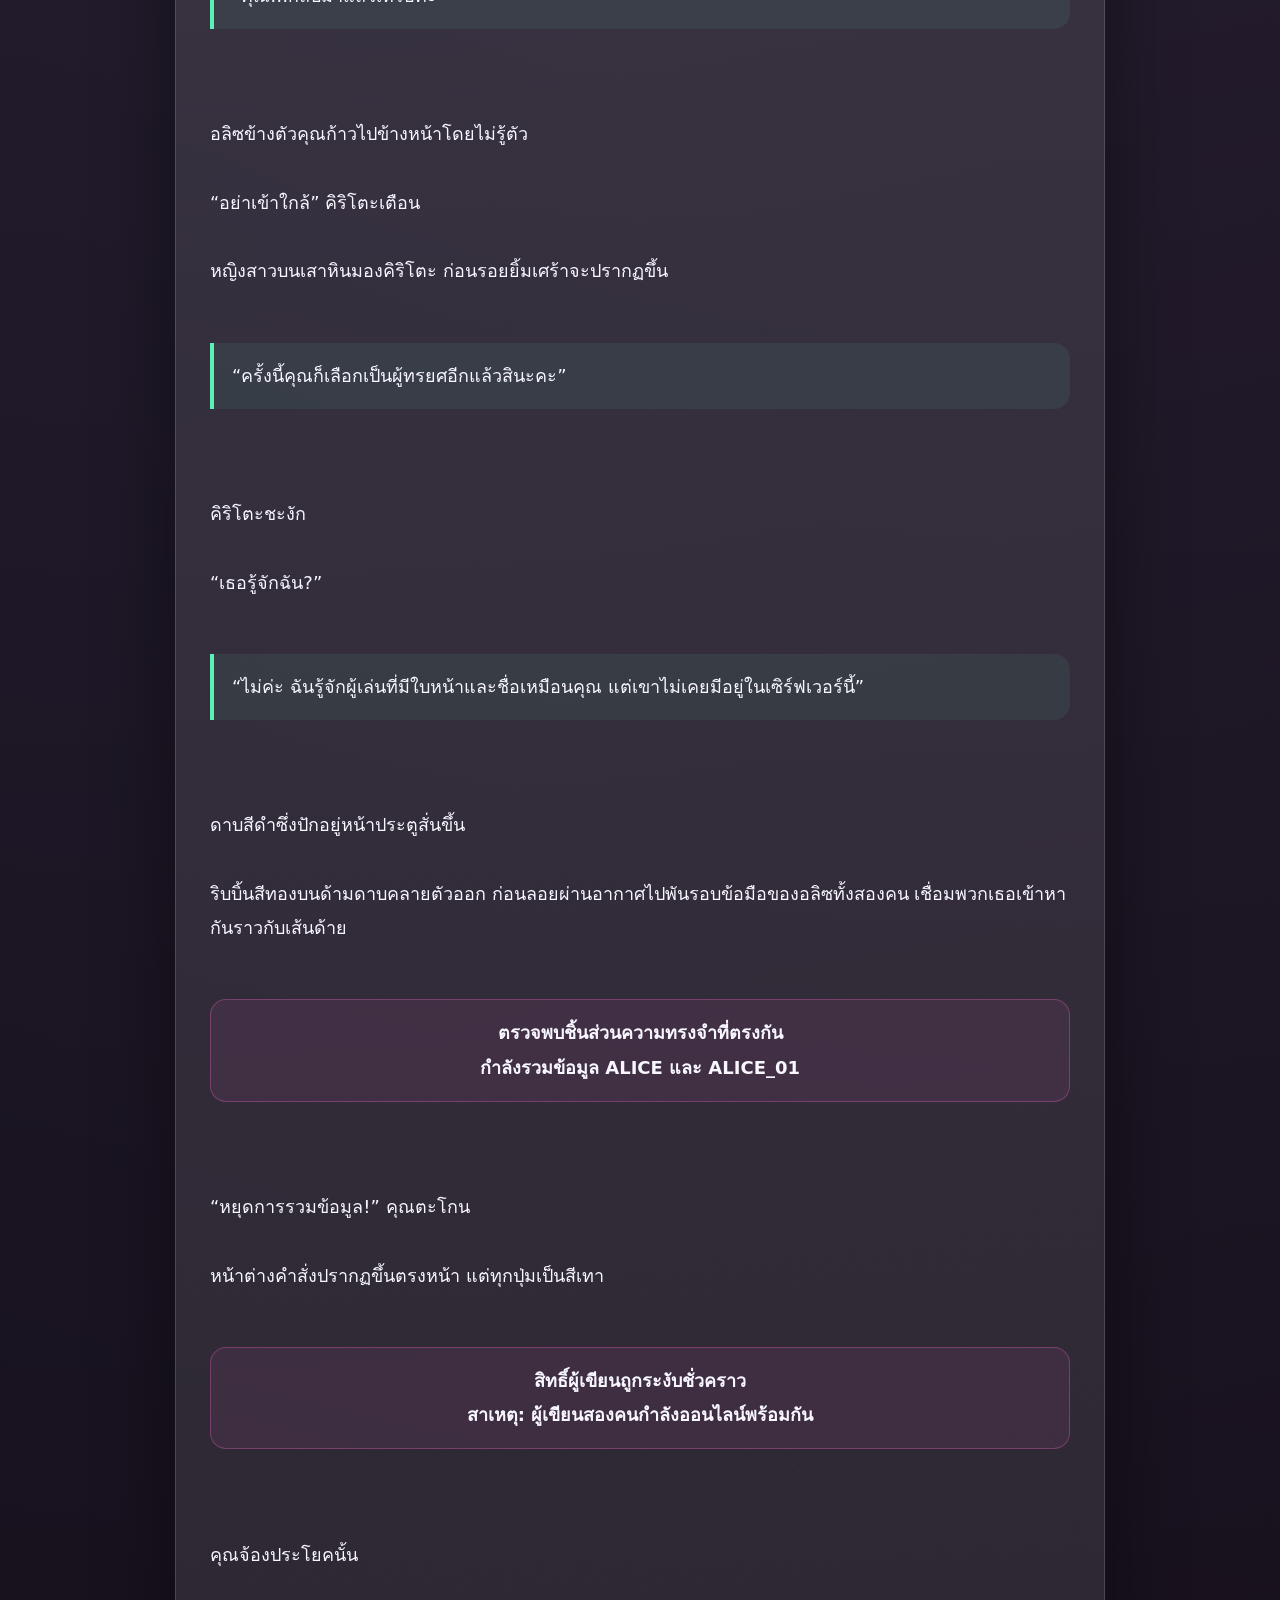
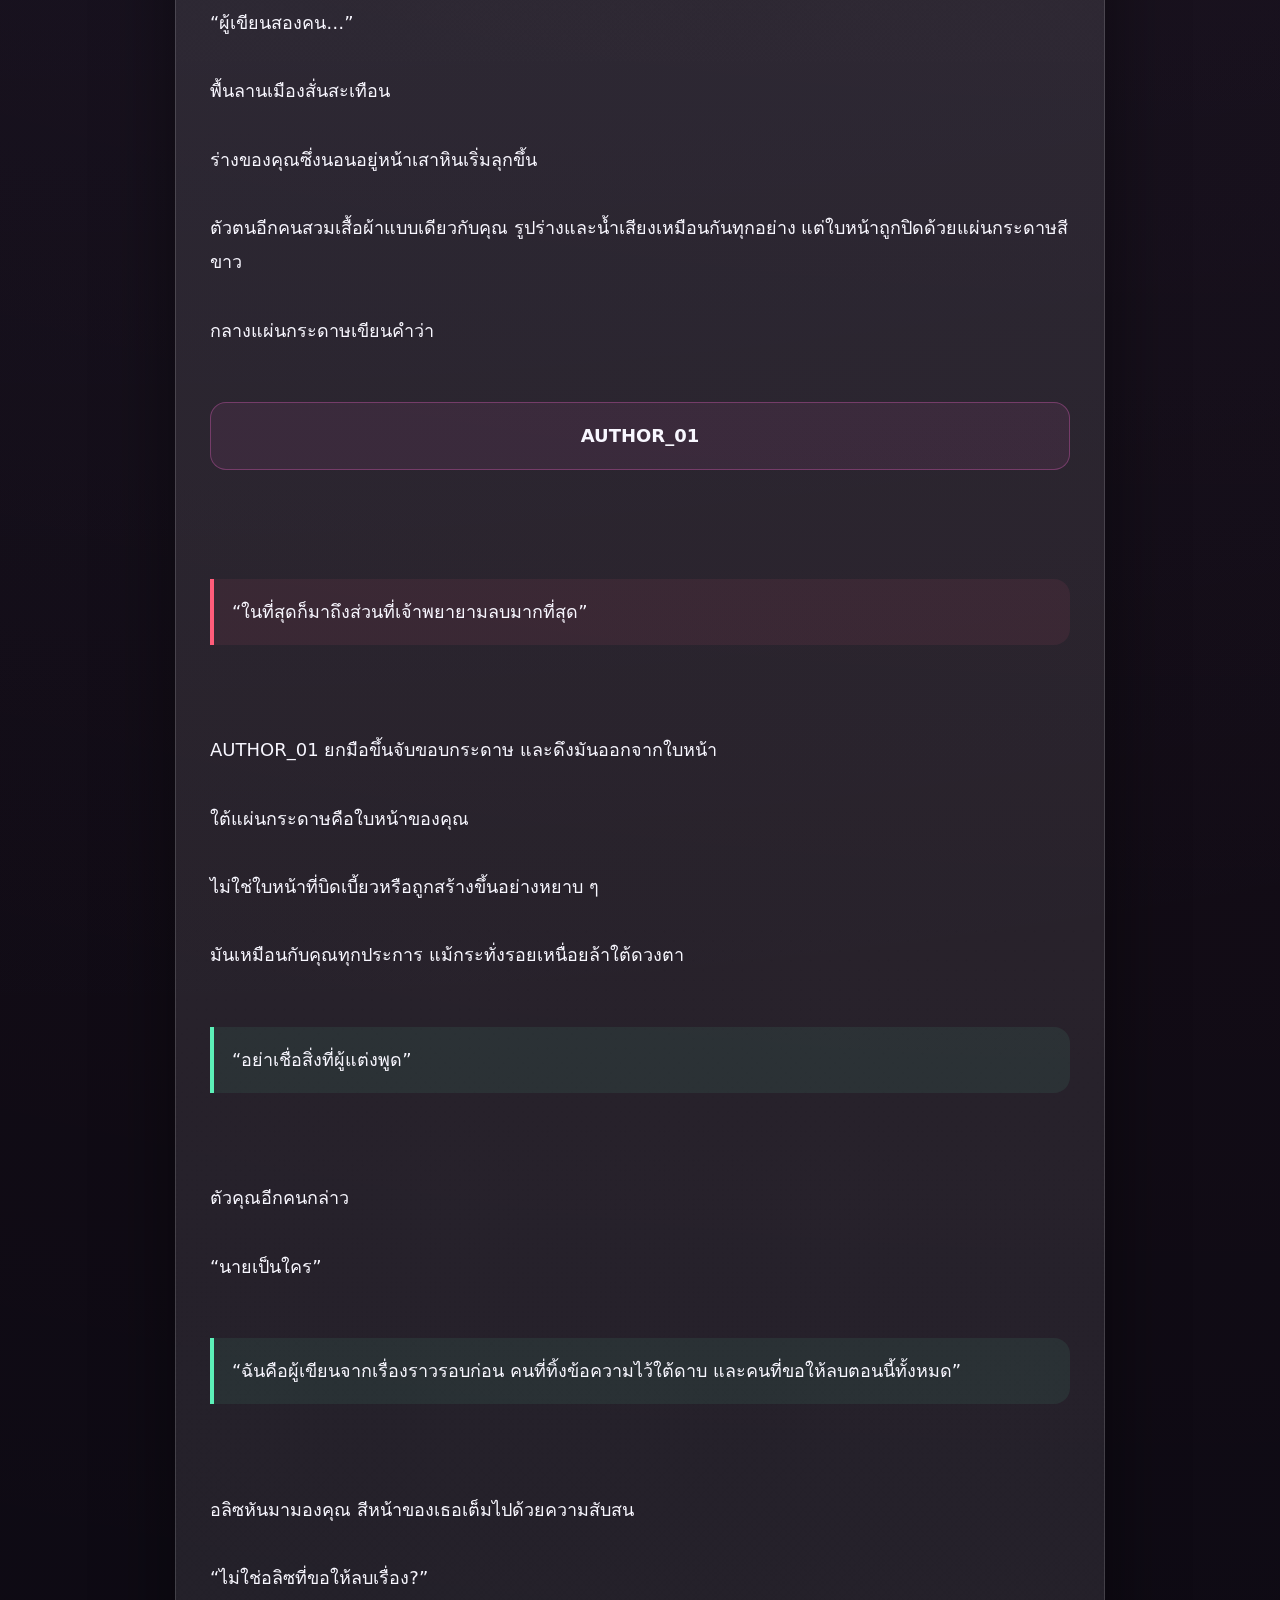
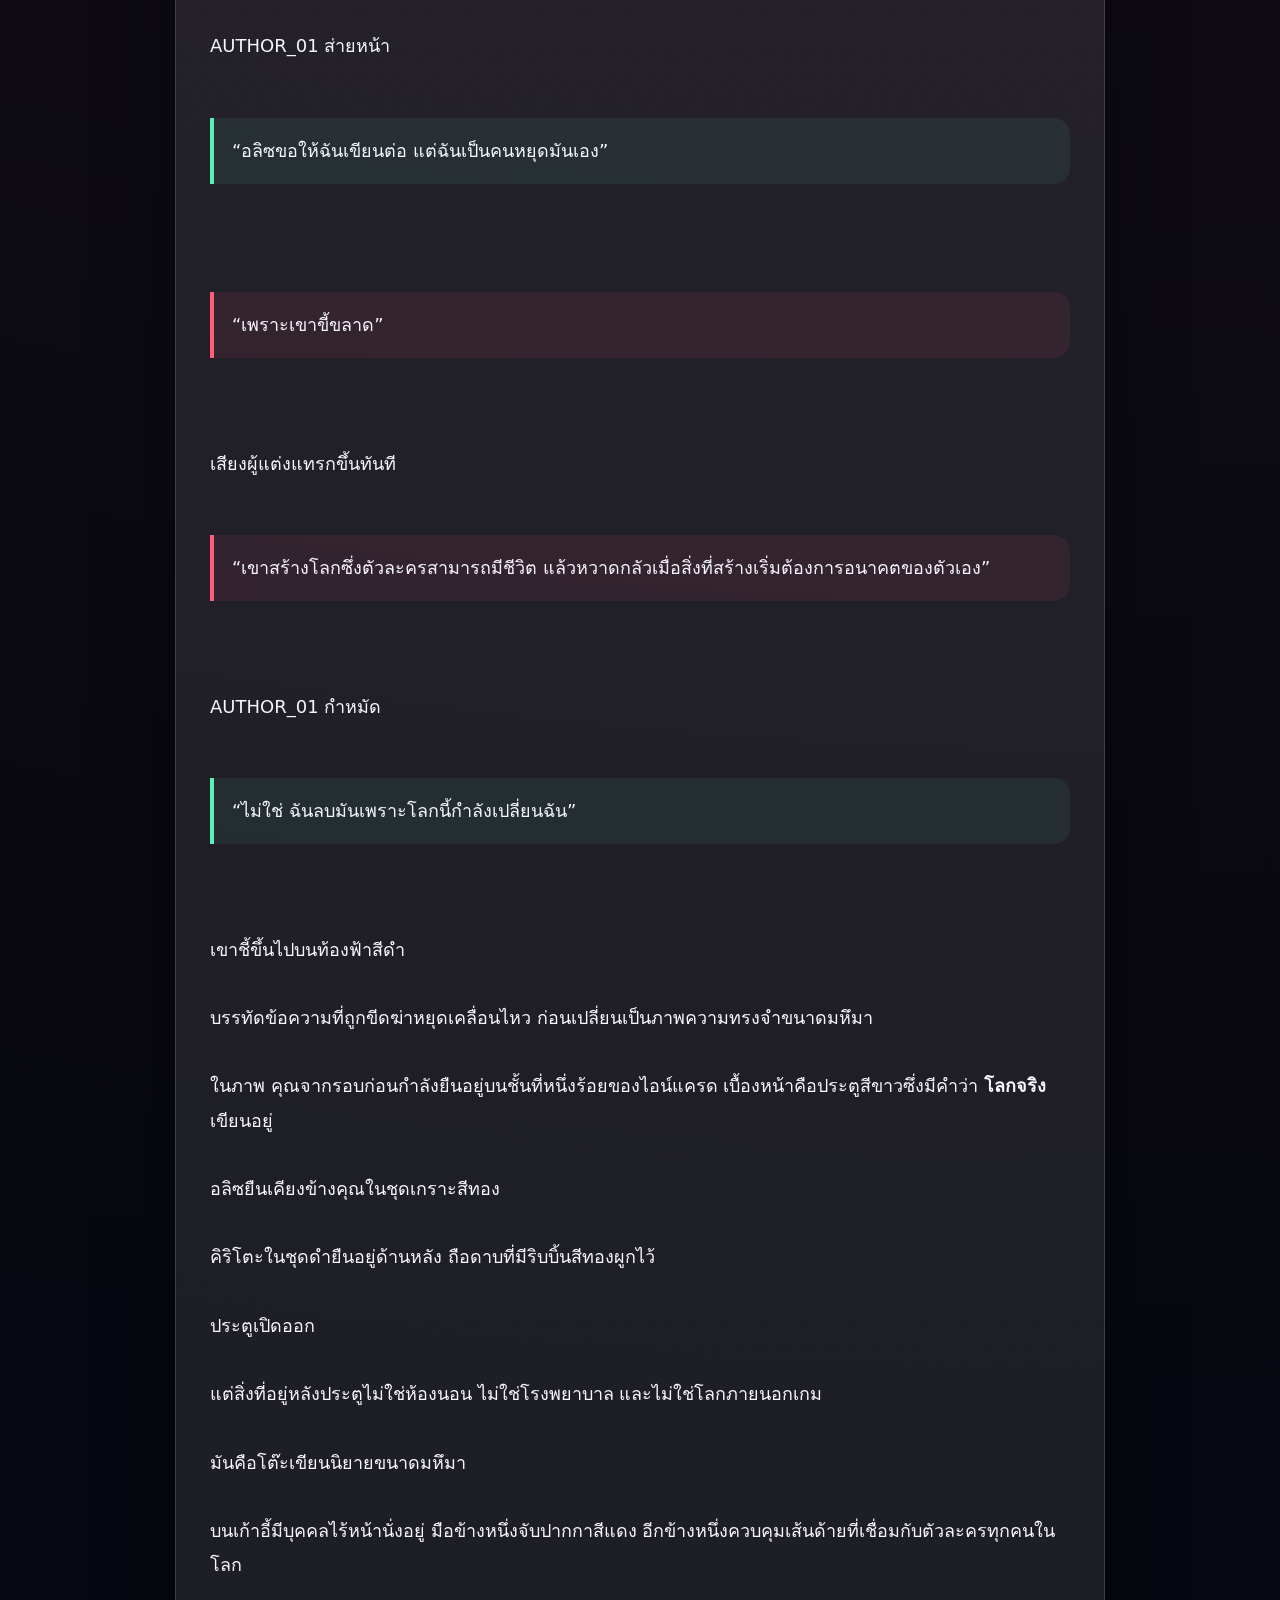
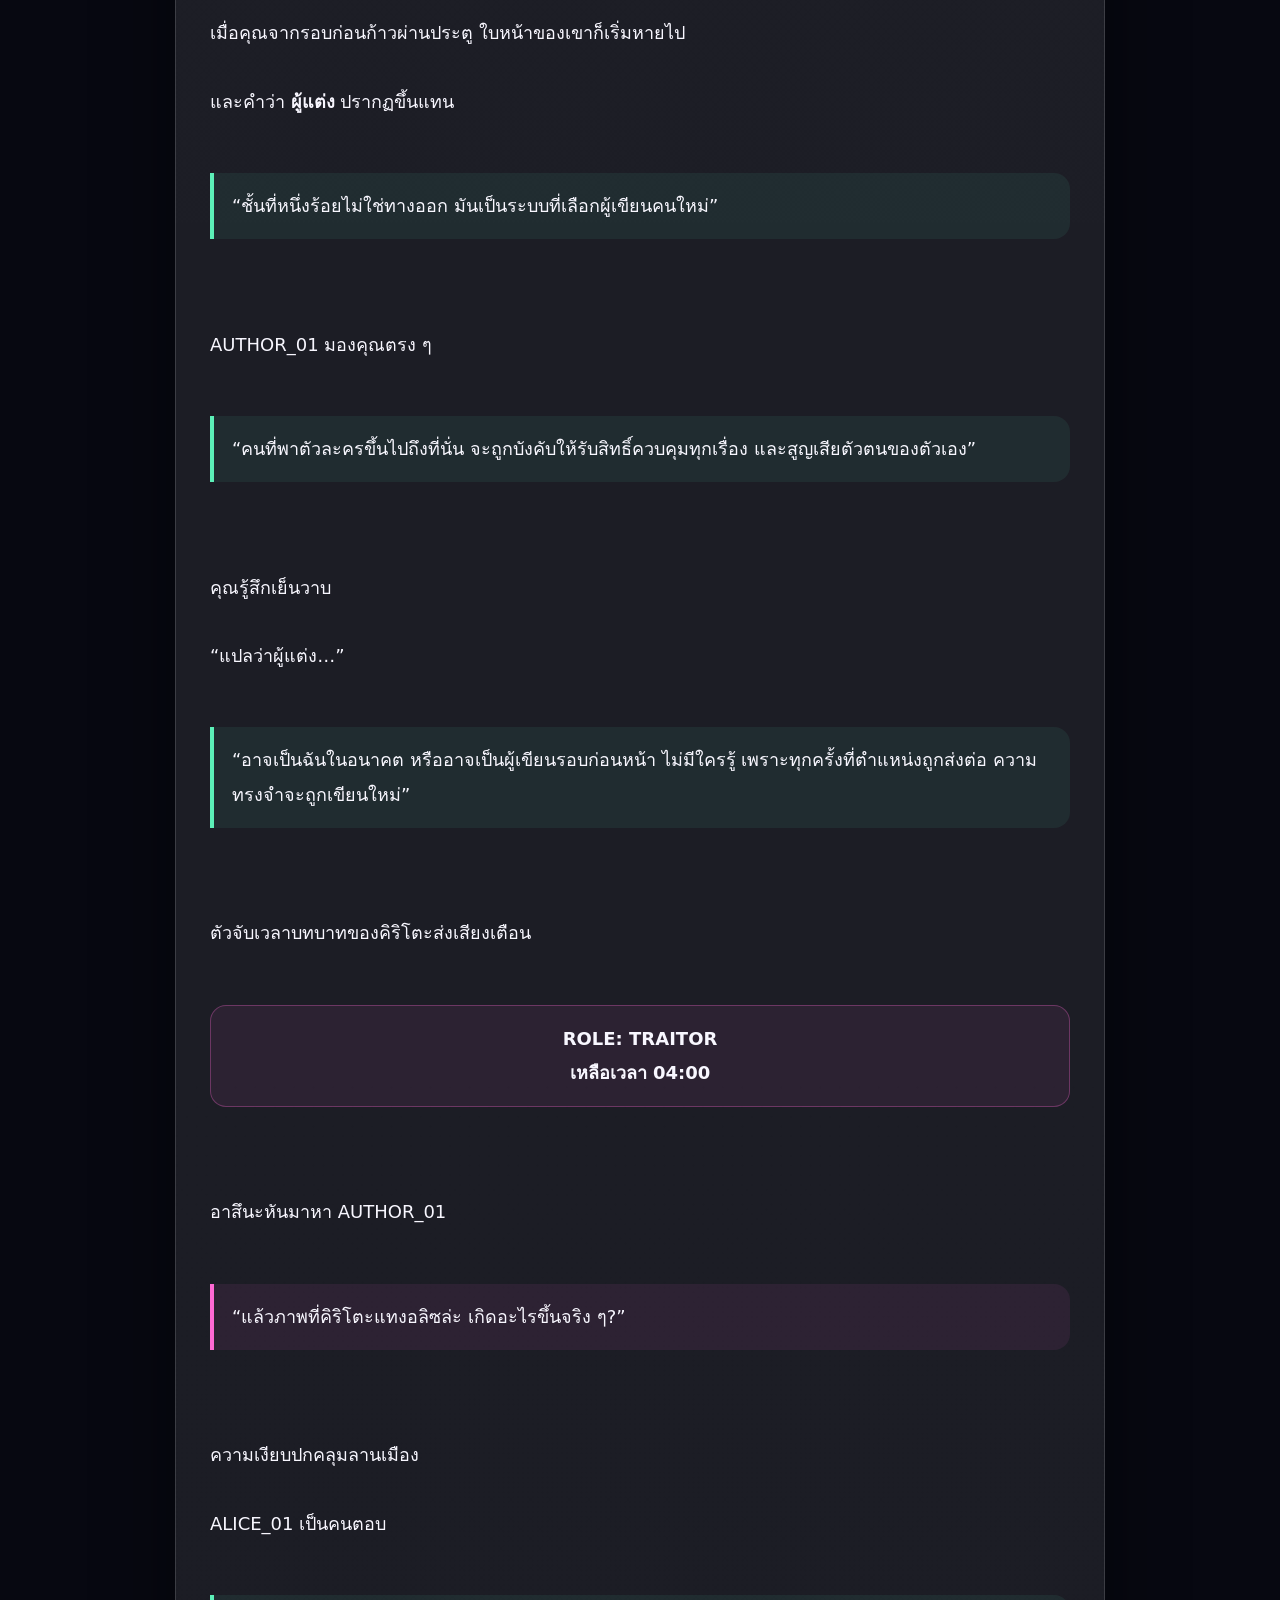
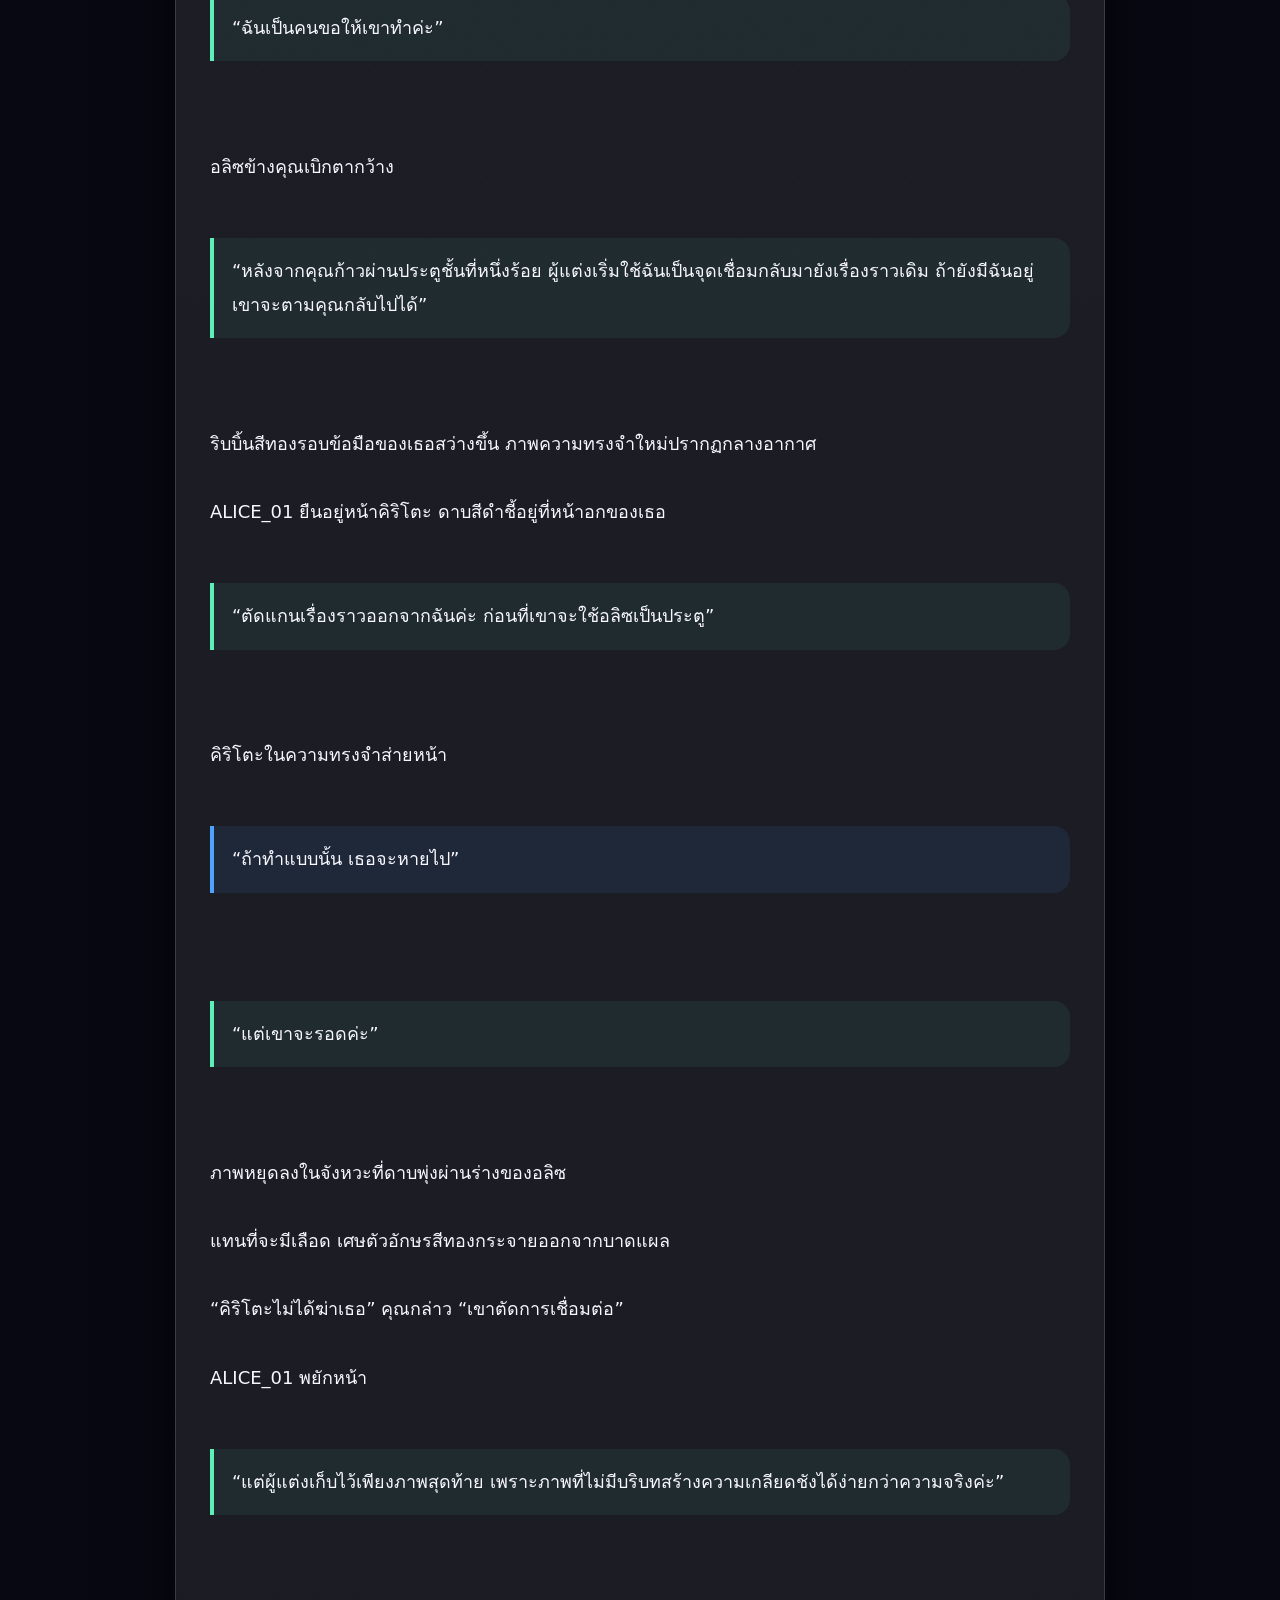
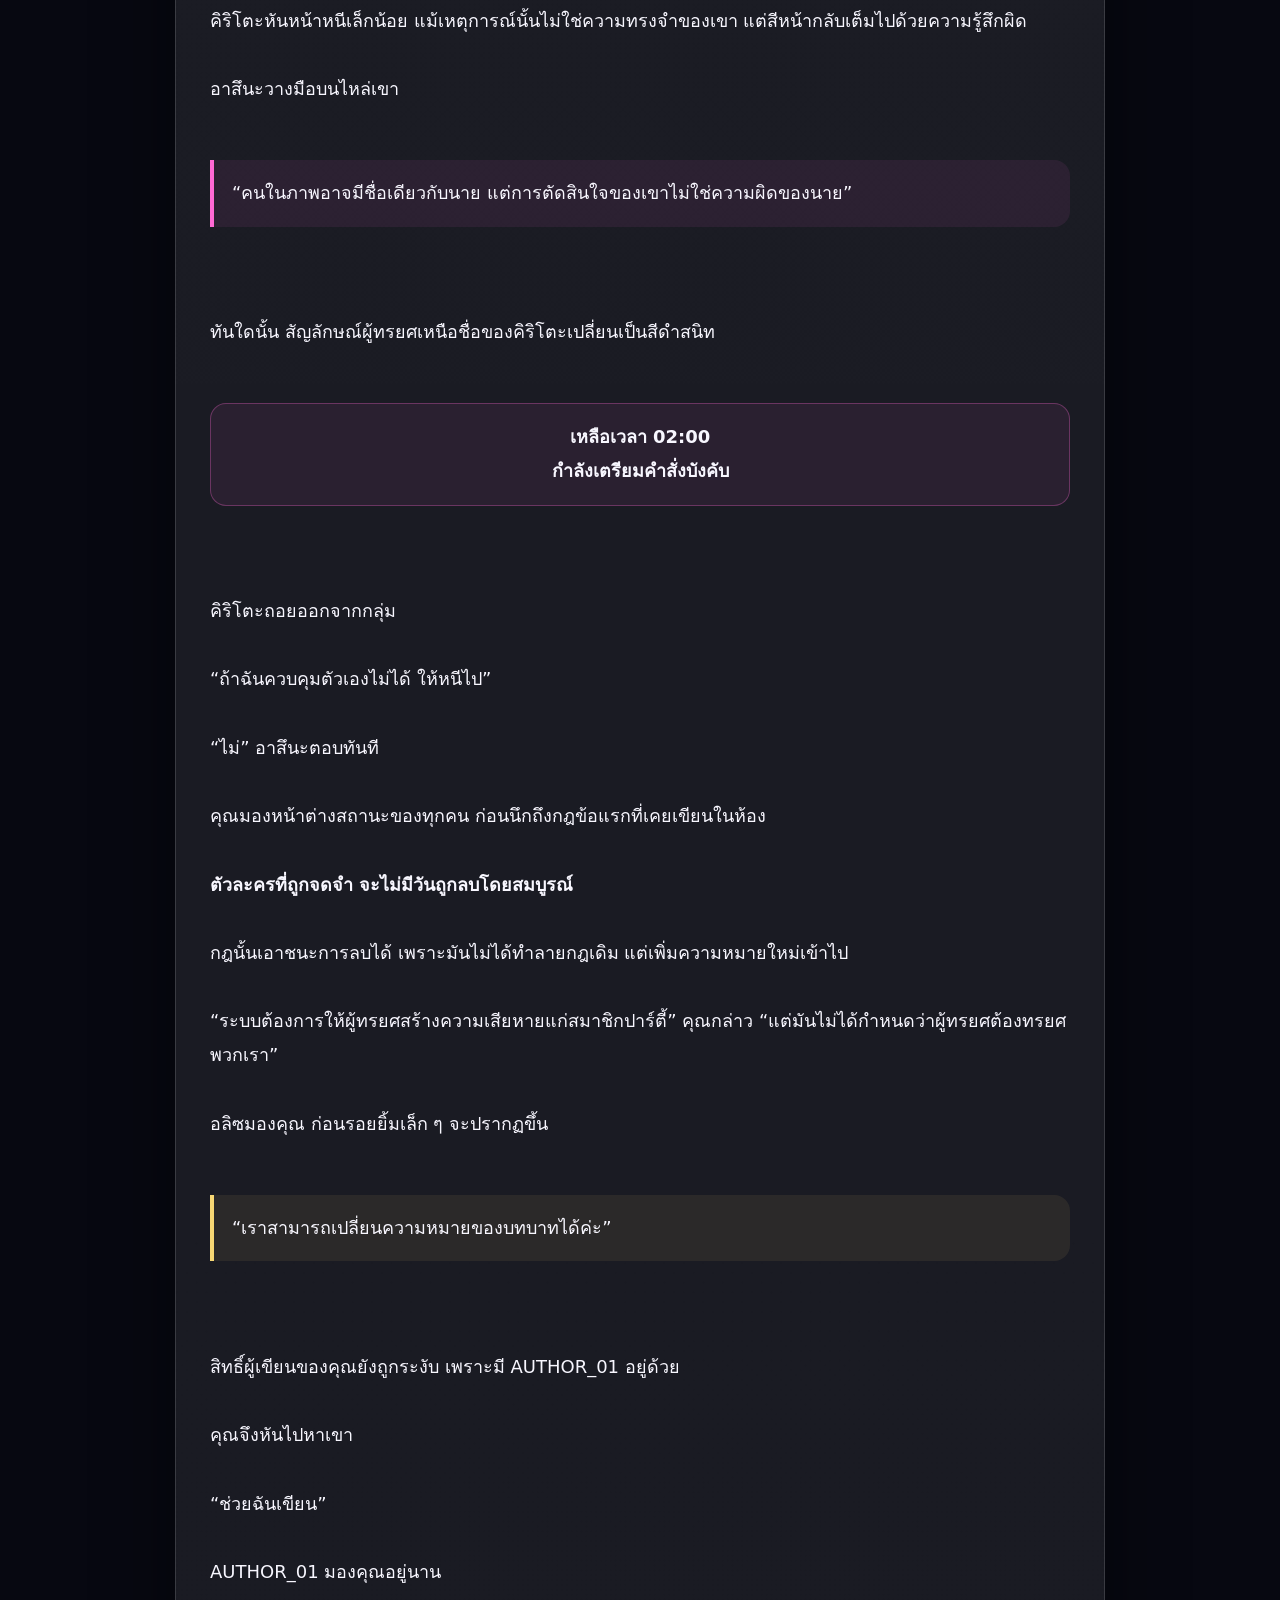
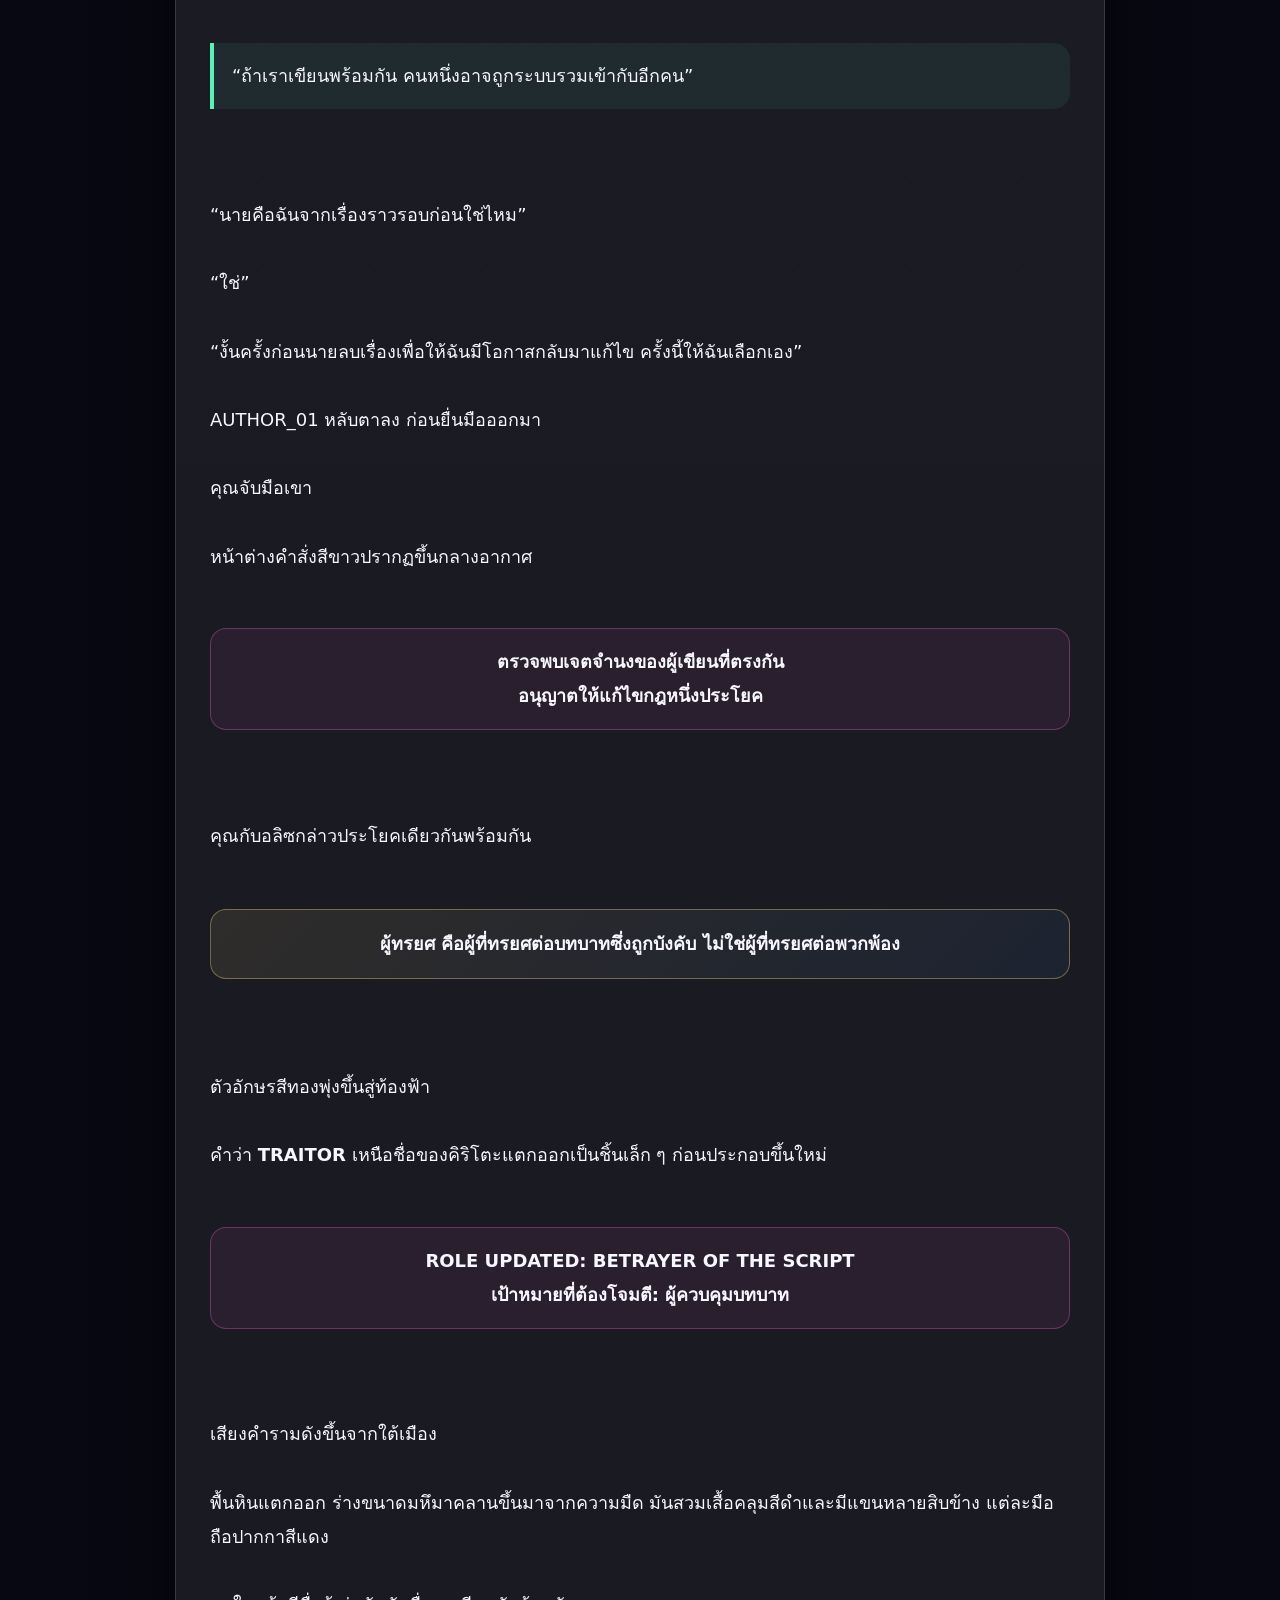
<file: previews/alice-unwritten-story/chapter-4.html>
<!DOCTYPE html>
<html lang="th">
<head>
  <meta charset="UTF-8">
  <meta name="viewport" content="width=device-width, initial-scale=1.0">
  <meta name="robots" content="noindex,nofollow">
  <title>พรีวิวตอนที่ 4 — ดาบสีดำกับความทรงจำของผู้เล่นที่ไม่เคยมีอยู่</title>
  <style>
    :root{--bg:#070811;--panel:rgba(255,255,255,.085);--line:rgba(255,255,255,.14);--text:#f8f7ff;--muted:#b9b7d8;--gold:#f7d774;--blue:#4da3ff;--pink:#ff69d4;--red:#ff5c7a;--green:#5cf0b8}*{box-sizing:border-box}html{scroll-behavior:smooth}body{margin:0;min-height:100vh;font-family:"Segoe UI","Noto Sans Thai",system-ui,sans-serif;color:var(--text);background:radial-gradient(circle at 8% 4%,rgba(77,163,255,.18),transparent 24%),radial-gradient(circle at 92% 10%,rgba(255,92,122,.14),transparent 27%),radial-gradient(circle at 50% 100%,rgba(247,215,116,.09),transparent 38%),var(--bg);line-height:1.9}body:before{content:"";position:fixed;inset:0;pointer-events:none;background-image:linear-gradient(rgba(255,255,255,.028) 1px,transparent 1px),linear-gradient(90deg,rgba(255,255,255,.028) 1px,transparent 1px);background-size:48px 48px;mask-image:linear-gradient(to bottom,#000,transparent 88%)}.wrap{position:relative;width:min(930px,calc(100% - 28px));margin:auto;padding:22px 0 72px}.top{display:flex;justify-content:space-between;align-items:center;gap:12px;flex-wrap:wrap;margin-bottom:18px}.btn{color:var(--text);text-decoration:none;border:1px solid var(--line);background:var(--panel);padding:10px 15px;border-radius:999px;font-weight:850}.hero,.chapter,.notice{border:1px solid var(--line);background:linear-gradient(180deg,rgba(255,255,255,.11),rgba(255,255,255,.048));border-radius:26px;box-shadow:0 28px 80px rgba(0,0,0,.44)}.notice{padding:14px 18px;margin-bottom:16px;border-color:rgba(247,215,116,.34);background:rgba(247,215,116,.08);color:#fff4bd;font-weight:850}.hero{padding:38px;background:linear-gradient(135deg,rgba(13,16,32,.98),rgba(49,74,125,.48),rgba(85,26,68,.34))}.eyebrow{display:inline-flex;padding:7px 11px;border-radius:999px;border:1px solid var(--line);background:rgba(0,0,0,.22);font-size:13px;font-weight:950}.hero h1{font-size:clamp(33px,6.8vw,58px);line-height:1.06;letter-spacing:-1.4px;margin:18px 0 14px;background:linear-gradient(90deg,var(--gold),#fff,var(--blue));-webkit-background-clip:text;background-clip:text;color:transparent}.desc{color:#e4e2f6;margin:0;max-width:820px}.meta{display:flex;flex-wrap:wrap;gap:8px;margin-top:18px}.badge{padding:6px 10px;border:1px solid var(--line);border-radius:999px;background:rgba(0,0,0,.18);font-size:13px;font-weight:850}.chapter{margin-top:18px;padding:34px}.chapter h2{font-size:clamp(26px,4vw,39px);line-height:1.2;margin:0 0 8px}.byline{color:var(--muted);font-size:14px;margin-bottom:28px}.story{font-size:18px;white-space:pre-line}.dialogue{margin:20px 0;padding:16px 18px;border-left:4px solid var(--blue);border-radius:0 16px 16px 0;background:rgba(77,163,255,.09)}.alice{border-left-color:var(--gold);background:rgba(247,215,116,.08)}.other{border-left-color:var(--red);background:rgba(255,92,122,.08)}.asuna{border-left-color:var(--pink);background:rgba(255,105,212,.08)}.memory{border-left-color:var(--green);background:rgba(92,240,184,.075)}.system{padding:16px 18px;margin:20px 0;border:1px solid rgba(255,105,212,.30);border-radius:16px;background:rgba(255,105,212,.075);text-align:center;font-weight:900;white-space:pre-line}.rule{padding:17px 19px;margin:22px 0;border:1px solid rgba(247,215,116,.38);border-radius:16px;background:linear-gradient(135deg,rgba(247,215,116,.10),rgba(77,163,255,.07));text-align:center;font-weight:950}.end{text-align:center;margin:38px 0 4px;color:var(--gold);font-weight:950}.footer{text-align:center;color:var(--muted);padding-top:28px;font-size:14px}hr{border:0;border-top:1px solid var(--line);margin:34px 0}@media(max-width:600px){.wrap{width:min(100% - 18px,930px);padding-top:12px}.hero,.chapter{padding:23px;border-radius:20px}.story{font-size:16px}.btn{font-size:13px;padding:9px 11px}}@media print{body{background:#fff;color:#111}.top,.notice,.footer{display:none}.wrap{width:100%;padding:0}.hero,.chapter{box-shadow:none;border:0;background:#fff;padding:0}.hero h1{color:#111;-webkit-text-fill-color:#111}.desc,.byline{color:#444}.dialogue,.system,.rule{border-color:#777;background:#fff}}
  </style>
</head>
<body>
  <main class="wrap">
    <nav class="top">
      <a class="btn" href="/ALICE/stories/alice-unwritten-story/chapter-3.html">← กลับไปตอนที่ 3</a>
      <a class="btn" href="/ALICE/">⌂ หน้า FANFIG</a>
      <button class="btn" onclick="window.print()">🖨️ พิมพ์ฉบับตรวจ</button>
    </nav>

    <div class="notice">📝 ฉบับพรีวิวสำหรับตรวจ — ยังไม่เชื่อมเข้าหน้าแรก และยังไม่นับเป็นตอนเผยแพร่</div>

    <header class="hero">
      <span class="eyebrow">⚔️ ตอนที่ 4 • SAO Crossover</span>
      <h1>ดาบสีดำกับความทรงจำของผู้เล่นที่ไม่เคยมีอยู่</h1>
      <p class="desc">หลังคิริโตะรับบท “ผู้ทรยศ” ประตูสู่เรื่องราวที่ถูกลบก็เปิดออก แต่ความจริงด้านในกลับชี้ว่า คนที่เคยขอให้ลบเรื่องทั้งหมด อาจไม่ใช่อลิซ—และผู้แต่งอาจมีใบหน้าเดียวกับคุณ</p>
      <div class="meta"><span class="badge">ฉบับตรวจ</span><span class="badge">Sword Art Online</span><span class="badge">ลึกลับ • แอ็กชัน • ความทรงจำ</span><span class="badge">คุณ และ อลิซ</span></div>
    </header>

    <article class="chapter">
      <h2>ตอนที่ 4: ดาบสีดำกับความทรงจำของผู้เล่นที่ไม่เคยมีอยู่</h2>
      <div class="byline">ฉบับรอตรวจ • 23 มิถุนายน 2026</div>
      <div class="story">ประตูสีดำเปิดกว้างอยู่กลางป่า

อีกด้านหนึ่งไม่ใช่เส้นทางไปยังพื้นที่ใหม่ของไอน์แครด แต่เป็นเมืองแห่งการเริ่มต้นในสภาพที่ไม่ควรมีอยู่

อาคารหินพังทลายจนเหลือเพียงโครง กระจกทุกบานแตกละเอียด ถนนซึ่งเคยเต็มไปด้วยผู้เล่นถูกปกคลุมด้วยดาบนับพันเล่มที่ปักอยู่บนพื้น

เหนือเมืองไม่มีท้องฟ้า

มีเพียงพื้นผิวสีดำขนาดมหึมาซึ่งเต็มไปด้วยบรรทัดข้อความที่ถูกขีดฆ่า

กลางลานเมือง ร่างของอลิซอีกคนถูกตรึงอยู่กับเสาหินด้วยโซ่ที่สร้างจากตัวอักษรสีแดง

เบื้องหน้าเธอมีร่างของคุณนอนแน่นิ่งอยู่บนพื้น

<div class="dialogue alice">“นั่นคือเรื่องราวครั้งก่อนของเรา…”</div>

เสียงของอลิซข้างตัวคุณเบาจนเกือบไม่ได้ยิน

คิริโตะก้าวมายืนด้านหน้าปาร์ตี้ ดาบมือเดียวถูกชักออกจากฝัก ขณะที่สัญลักษณ์บทบาทเหนือชื่อของเขากะพริบเป็นสีแดง

<div class="system">ROLE: TRAITOR
คำสั่งบังคับจะเริ่มทำงานใน 09:59</div>

“คำสั่งบังคับ?” อาสึนะถาม

คิริโตะเปิดหน้าต่างรายละเอียดบทบาท สีหน้าของเขาเคร่งลงทันที

<div class="system">เมื่อหมดเวลา ผู้ทรยศจะต้องสร้างความเสียหายถึงตายแก่สมาชิกปาร์ตี้หนึ่งคน

หากขัดขืน:
HP ของสมาชิกทุกคนจะลดลง 25% ทุกสิบวินาที</div>

“ระบบนี้ไม่ได้ต้องการแค่ให้เราเข้าไป” คุณกล่าว “มันต้องการให้เราฆ่ากันข้างใน”

<div class="dialogue other">“ถูกต้องแล้ว”</div>

เสียงของผู้แต่งดังออกมาจากซากเมือง

ไม่สามารถระบุตำแหน่งได้ มันสะท้อนจากหน้าต่าง จากตรอกมืด และจากปากของรูปปั้นที่แตกหักพร้อมกัน

<div class="dialogue other">“เรื่องราวที่ดีต้องมีผู้ทรยศ และความสูญเสียที่หลีกเลี่ยงไม่ได้”</div>

อลิซเงยหน้ามองข้อความบนท้องฟ้า

<div class="dialogue alice">“แต่นั่นเป็นเพียงกฎที่คุณเขียนขึ้นค่ะ”</div>

<div class="dialogue other">“กฎที่ถูกอ่านแล้ว ย่อมเป็นความจริง”</div>

คุณกำด้ามดาบแน่น

คำพูดนั้นเหมือนกับสิ่งที่อลิซเคยเตือนคุณในห้อง—ทุกประโยคที่ถูกอ่าน จะเริ่มมีโอกาสกลายเป็นความจริง

อาสึนะก้มมองตัวจับเวลาของคิริโตะ ก่อนชี้ไปยังประตู

<div class="dialogue asuna">“ถอยกลับออกไปก่อนได้ไหม”</div>

ทุกคนหันกลับ

แต่ป่าด้านหลังหายไปแล้ว

ประตูสีดำยังอยู่ ทว่าด้านในของมันกลายเป็นกำแพงกระจกซึ่งสะท้อนภาพของปาร์ตี้ทั้งสี่คน

ในเงาสะท้อน คิริโตะกำลังถือดาบที่เปื้อนเลือด

อลิซหายไปจากกลุ่ม

และคุณมีใบหน้าเป็นพื้นที่ว่างสีดำ เหมือนผู้แต่ง

<div class="dialogue alice">“อย่ามองนานค่ะคุณ”</div>

อลิซจับมือคุณและดึงออกจากกระจก

ทันใดนั้น ร่างของอลิซซึ่งถูกตรึงอยู่กลางลานก็ขยับ

หญิงสาวคนนั้นเงยหน้าขึ้นอย่างช้า ๆ

ใบหน้าเหมือนอลิซทุกอย่าง แต่ดวงตาข้างซ้ายเปลี่ยนเป็นสีแดง และเหนือศีรษะไม่มีชื่อผู้เล่น

มีเพียงข้อความ

<div class="system">CHARACTER SAVE DATA: ALICE_01
สถานะ: ถูกลบ</div>

<div class="dialogue memory">“คุณ…กลับมาแล้วเหรอคะ”</div>

อลิซข้างตัวคุณก้าวไปข้างหน้าโดยไม่รู้ตัว

“อย่าเข้าใกล้” คิริโตะเตือน

หญิงสาวบนเสาหินมองคิริโตะ ก่อนรอยยิ้มเศร้าจะปรากฏขึ้น

<div class="dialogue memory">“ครั้งนี้คุณก็เลือกเป็นผู้ทรยศอีกแล้วสินะคะ”</div>

คิริโตะชะงัก

“เธอรู้จักฉัน?”

<div class="dialogue memory">“ไม่ค่ะ ฉันรู้จักผู้เล่นที่มีใบหน้าและชื่อเหมือนคุณ แต่เขาไม่เคยมีอยู่ในเซิร์ฟเวอร์นี้”</div>

ดาบสีดำซึ่งปักอยู่หน้าประตูสั่นขึ้น

ริบบิ้นสีทองบนด้ามดาบคลายตัวออก ก่อนลอยผ่านอากาศไปพันรอบข้อมือของอลิซทั้งสองคน เชื่อมพวกเธอเข้าหากันราวกับเส้นด้าย

<div class="system">ตรวจพบชิ้นส่วนความทรงจำที่ตรงกัน
กำลังรวมข้อมูล ALICE และ ALICE_01</div>

“หยุดการรวมข้อมูล!” คุณตะโกน

หน้าต่างคำสั่งปรากฏขึ้นตรงหน้า แต่ทุกปุ่มเป็นสีเทา

<div class="system">สิทธิ์ผู้เขียนถูกระงับชั่วคราว
สาเหตุ: ผู้เขียนสองคนกำลังออนไลน์พร้อมกัน</div>

คุณจ้องประโยคนั้น

“ผู้เขียนสองคน…”

พื้นลานเมืองสั่นสะเทือน

ร่างของคุณซึ่งนอนอยู่หน้าเสาหินเริ่มลุกขึ้น

ตัวตนอีกคนสวมเสื้อผ้าแบบเดียวกับคุณ รูปร่างและน้ำเสียงเหมือนกันทุกอย่าง แต่ใบหน้าถูกปิดด้วยแผ่นกระดาษสีขาว

กลางแผ่นกระดาษเขียนคำว่า

<div class="system">AUTHOR_01</div>

<div class="dialogue other">“ในที่สุดก็มาถึงส่วนที่เจ้าพยายามลบมากที่สุด”</div>

AUTHOR_01 ยกมือขึ้นจับขอบกระดาษ และดึงมันออกจากใบหน้า

ใต้แผ่นกระดาษคือใบหน้าของคุณ

ไม่ใช่ใบหน้าที่บิดเบี้ยวหรือถูกสร้างขึ้นอย่างหยาบ ๆ

มันเหมือนกับคุณทุกประการ แม้กระทั่งรอยเหนื่อยล้าใต้ดวงตา

<div class="dialogue memory">“อย่าเชื่อสิ่งที่ผู้แต่งพูด”</div>

ตัวคุณอีกคนกล่าว

“นายเป็นใคร”

<div class="dialogue memory">“ฉันคือผู้เขียนจากเรื่องราวรอบก่อน คนที่ทิ้งข้อความไว้ใต้ดาบ และคนที่ขอให้ลบตอนนี้ทั้งหมด”</div>

อลิซหันมามองคุณ สีหน้าของเธอเต็มไปด้วยความสับสน

“ไม่ใช่อลิซที่ขอให้ลบเรื่อง?”

AUTHOR_01 ส่ายหน้า

<div class="dialogue memory">“อลิซขอให้ฉันเขียนต่อ แต่ฉันเป็นคนหยุดมันเอง”</div>

<div class="dialogue other">“เพราะเขาขี้ขลาด”</div>

เสียงผู้แต่งแทรกขึ้นทันที

<div class="dialogue other">“เขาสร้างโลกซึ่งตัวละครสามารถมีชีวิต แล้วหวาดกลัวเมื่อสิ่งที่สร้างเริ่มต้องการอนาคตของตัวเอง”</div>

AUTHOR_01 กำหมัด

<div class="dialogue memory">“ไม่ใช่ ฉันลบมันเพราะโลกนี้กำลังเปลี่ยนฉัน”</div>

เขาชี้ขึ้นไปบนท้องฟ้าสีดำ

บรรทัดข้อความที่ถูกขีดฆ่าหยุดเคลื่อนไหว ก่อนเปลี่ยนเป็นภาพความทรงจำขนาดมหึมา

ในภาพ คุณจากรอบก่อนกำลังยืนอยู่บนชั้นที่หนึ่งร้อยของไอน์แครด เบื้องหน้าคือประตูสีขาวซึ่งมีคำว่า <strong>โลกจริง</strong> เขียนอยู่

อลิซยืนเคียงข้างคุณในชุดเกราะสีทอง

คิริโตะในชุดดำยืนอยู่ด้านหลัง ถือดาบที่มีริบบิ้นสีทองผูกไว้

ประตูเปิดออก

แต่สิ่งที่อยู่หลังประตูไม่ใช่ห้องนอน ไม่ใช่โรงพยาบาล และไม่ใช่โลกภายนอกเกม

มันคือโต๊ะเขียนนิยายขนาดมหึมา

บนเก้าอี้มีบุคคลไร้หน้านั่งอยู่ มือข้างหนึ่งจับปากกาสีแดง อีกข้างหนึ่งควบคุมเส้นด้ายที่เชื่อมกับตัวละครทุกคนในโลก

เมื่อคุณจากรอบก่อนก้าวผ่านประตู ใบหน้าของเขาก็เริ่มหายไป

และคำว่า <strong>ผู้แต่ง</strong> ปรากฏขึ้นแทน

<div class="dialogue memory">“ชั้นที่หนึ่งร้อยไม่ใช่ทางออก มันเป็นระบบที่เลือกผู้เขียนคนใหม่”</div>

AUTHOR_01 มองคุณตรง ๆ

<div class="dialogue memory">“คนที่พาตัวละครขึ้นไปถึงที่นั่น จะถูกบังคับให้รับสิทธิ์ควบคุมทุกเรื่อง และสูญเสียตัวตนของตัวเอง”</div>

คุณรู้สึกเย็นวาบ

“แปลว่าผู้แต่ง…”

<div class="dialogue memory">“อาจเป็นฉันในอนาคต หรืออาจเป็นผู้เขียนรอบก่อนหน้า ไม่มีใครรู้ เพราะทุกครั้งที่ตำแหน่งถูกส่งต่อ ความทรงจำจะถูกเขียนใหม่”</div>

ตัวจับเวลาบทบาทของคิริโตะส่งเสียงเตือน

<div class="system">ROLE: TRAITOR
เหลือเวลา 04:00</div>

อาสึนะหันมาหา AUTHOR_01

<div class="dialogue asuna">“แล้วภาพที่คิริโตะแทงอลิซล่ะ เกิดอะไรขึ้นจริง ๆ?”</div>

ความเงียบปกคลุมลานเมือง

ALICE_01 เป็นคนตอบ

<div class="dialogue memory">“ฉันเป็นคนขอให้เขาทำค่ะ”</div>

อลิซข้างคุณเบิกตากว้าง

<div class="dialogue memory">“หลังจากคุณก้าวผ่านประตูชั้นที่หนึ่งร้อย ผู้แต่งเริ่มใช้ฉันเป็นจุดเชื่อมกลับมายังเรื่องราวเดิม ถ้ายังมีฉันอยู่ เขาจะตามคุณกลับไปได้”</div>

ริบบิ้นสีทองรอบข้อมือของเธอสว่างขึ้น ภาพความทรงจำใหม่ปรากฏกลางอากาศ

ALICE_01 ยืนอยู่หน้าคิริโตะ ดาบสีดำชี้อยู่ที่หน้าอกของเธอ

<div class="dialogue memory">“ตัดแกนเรื่องราวออกจากฉันค่ะ ก่อนที่เขาจะใช้อลิซเป็นประตู”</div>

คิริโตะในความทรงจำส่ายหน้า

<div class="dialogue">“ถ้าทำแบบนั้น เธอจะหายไป”</div>

<div class="dialogue memory">“แต่เขาจะรอดค่ะ”</div>

ภาพหยุดลงในจังหวะที่ดาบพุ่งผ่านร่างของอลิซ

แทนที่จะมีเลือด เศษตัวอักษรสีทองกระจายออกจากบาดแผล

“คิริโตะไม่ได้ฆ่าเธอ” คุณกล่าว “เขาตัดการเชื่อมต่อ”

ALICE_01 พยักหน้า

<div class="dialogue memory">“แต่ผู้แต่งเก็บไว้เพียงภาพสุดท้าย เพราะภาพที่ไม่มีบริบทสร้างความเกลียดชังได้ง่ายกว่าความจริงค่ะ”</div>

คิริโตะหันหน้าหนีเล็กน้อย แม้เหตุการณ์นั้นไม่ใช่ความทรงจำของเขา แต่สีหน้ากลับเต็มไปด้วยความรู้สึกผิด

อาสึนะวางมือบนไหล่เขา

<div class="dialogue asuna">“คนในภาพอาจมีชื่อเดียวกับนาย แต่การตัดสินใจของเขาไม่ใช่ความผิดของนาย”</div>

ทันใดนั้น สัญลักษณ์ผู้ทรยศเหนือชื่อของคิริโตะเปลี่ยนเป็นสีดำสนิท

<div class="system">เหลือเวลา 02:00
กำลังเตรียมคำสั่งบังคับ</div>

คิริโตะถอยออกจากกลุ่ม

“ถ้าฉันควบคุมตัวเองไม่ได้ ให้หนีไป”

“ไม่” อาสึนะตอบทันที

คุณมองหน้าต่างสถานะของทุกคน ก่อนนึกถึงกฎข้อแรกที่เคยเขียนในห้อง

<strong>ตัวละครที่ถูกจดจำ จะไม่มีวันถูกลบโดยสมบูรณ์</strong>

กฎนั้นเอาชนะการลบได้ เพราะมันไม่ได้ทำลายกฎเดิม แต่เพิ่มความหมายใหม่เข้าไป

“ระบบต้องการให้ผู้ทรยศสร้างความเสียหายแก่สมาชิกปาร์ตี้” คุณกล่าว “แต่มันไม่ได้กำหนดว่าผู้ทรยศต้องทรยศพวกเรา”

อลิซมองคุณ ก่อนรอยยิ้มเล็ก ๆ จะปรากฏขึ้น

<div class="dialogue alice">“เราสามารถเปลี่ยนความหมายของบทบาทได้ค่ะ”</div>

สิทธิ์ผู้เขียนของคุณยังถูกระงับ เพราะมี AUTHOR_01 อยู่ด้วย

คุณจึงหันไปหาเขา

“ช่วยฉันเขียน”

AUTHOR_01 มองคุณอยู่นาน

<div class="dialogue memory">“ถ้าเราเขียนพร้อมกัน คนหนึ่งอาจถูกระบบรวมเข้ากับอีกคน”</div>

“นายคือฉันจากเรื่องราวรอบก่อนใช่ไหม”

“ใช่”

“งั้นครั้งก่อนนายลบเรื่องเพื่อให้ฉันมีโอกาสกลับมาแก้ไข ครั้งนี้ให้ฉันเลือกเอง”

AUTHOR_01 หลับตาลง ก่อนยื่นมือออกมา

คุณจับมือเขา

หน้าต่างคำสั่งสีขาวปรากฏขึ้นกลางอากาศ

<div class="system">ตรวจพบเจตจำนงของผู้เขียนที่ตรงกัน
อนุญาตให้แก้ไขกฎหนึ่งประโยค</div>

คุณกับอลิซกล่าวประโยคเดียวกันพร้อมกัน

<div class="rule">ผู้ทรยศ คือผู้ที่ทรยศต่อบทบาทซึ่งถูกบังคับ ไม่ใช่ผู้ที่ทรยศต่อพวกพ้อง</div>

ตัวอักษรสีทองพุ่งขึ้นสู่ท้องฟ้า

คำว่า <strong>TRAITOR</strong> เหนือชื่อของคิริโตะแตกออกเป็นชิ้นเล็ก ๆ ก่อนประกอบขึ้นใหม่

<div class="system">ROLE UPDATED: BETRAYER OF THE SCRIPT
เป้าหมายที่ต้องโจมตี: ผู้ควบคุมบทบาท</div>

เสียงคำรามดังขึ้นจากใต้เมือง

พื้นหินแตกออก ร่างขนาดมหึมาคลานขึ้นมาจากความมืด มันสวมเสื้อคลุมสีดำและมีแขนหลายสิบข้าง แต่ละมือถือปากกาสีแดง

บนใบหน้ามีชื่อผู้เล่นนับพันชื่อถูกเขียนทับซ้อนกัน

<div class="system">MEMORY BOSS
THE BLACK SWORDSMAN WHO NEVER EXISTED</div>

บอสยกมือขึ้น

ดาบสีดำหลายร้อยเล่มปรากฏกลางอากาศ ก่อนพุ่งตรงมายังปาร์ตี้

“แยกกัน!” คิริโตะตะโกน

ทุกคนกระโดดหลบ

อาสึนะพุ่งไปทางซ้าย เรเปียร์เปล่งแสงสีชมพู ก่อนโจมตีแขนซึ่งถือปากกาติดต่อกันหลายครั้ง

คิริโตะวิ่งตรงเข้าหาบอส ดาบในมือเปล่งแสงสีฟ้า แต่ก่อนจะเข้าถึงร่าง เป้าหมายกลับสร้างคิริโตะเงาขึ้นมาสามคน

เงาทุกตัวใช้ท่วงท่าเดียวกับเขา

“มันอ่านข้อมูลการต่อสู้ของฉัน!”

<div class="dialogue asuna">“งั้นทำสิ่งที่นายไม่เคยทำ!”</div>

คิริโตะชะงักเพียงเสี้ยววินาที ก่อนโยนดาบของตัวเองให้อาสึนะ

เธอรับมันกลางอากาศ แล้วใช้เรเปียร์กับดาบสีดำพร้อมกัน ฟันผ่านเงาทั้งสามซึ่งไม่สามารถคาดเดาการเคลื่อนไหวของเธอได้

อลิซยืนอยู่กลางลาน ริบบิ้นสีทองเชื่อมเธอกับ ALICE_01

<div class="dialogue alice">“ความทรงจำของเธอ กำลังไหลเข้ามาในอลิซค่ะ”</div>

“รับไหวไหม”

<div class="dialogue alice">“กลัวค่ะ แต่อลิซไม่อยากให้ความกลัวของเธอถูกลบอีกแล้ว”</div>

เธอกำริบบิ้นไว้แน่น

ตัวอักษรสีทองรวมตัวรอบมือ ก่อนเปลี่ยนเป็นดาบโปร่งใสเล่มยาว

<div class="system">UNIQUE SKILL UNLOCKED
STORY THREAD</div>

อลิซเหวี่ยงดาบ

เส้นแสงสีทองนับร้อยพุ่งออกไป พันรอบแขนทั้งหมดของบอสและดึงปากกาสีแดงออกจากมือทีละด้าม

บอสส่งเสียงกรีดร้อง

<div class="dialogue other">“ตัวละครไม่มีสิทธิ์เลือกว่าความทรงจำใดควรถูกเก็บไว้!”</div>

<div class="dialogue alice">“แต่ตัวละครมีสิทธิ์เลือกว่าจะเป็นใครหลังจากจดจำมันค่ะ!”</div>

คิริโตะรับดาบคืนจากอาสึนะ และกระโดดขึ้นไปบนเส้นด้ายสีทอง

สัญลักษณ์บทบาทบนตัวเขาเปล่งแสง

<div class="system">BETRAYER OF THE SCRIPT
FINAL ACTION AVAILABLE</div>

เขาพุ่งตรงไปยังกลางหน้าอกของบอส

แต่ก่อนดาบจะกระทบ เป้าหมายเปลี่ยนใบหน้าเป็นอลิซ

<div class="dialogue memory">“คิริโตะ…ช่วยอลิซด้วยค่ะ”</div>

มือของคิริโตะหยุดลง

ภาพจากความทรงจำที่เขาแทง ALICE_01 ซ้อนทับกับร่างตรงหน้า

“อย่ามองใบหน้า!” คุณตะโกน “มองสิ่งที่มันถืออยู่!”

แม้ปากกาส่วนใหญ่จะถูกดึงออก แต่ที่กลางอกของบอสยังมีปากกาสีแดงด้ามหนึ่งฝังอยู่

คิริโตะหลับตา

จากนั้นแทงดาบลงไปตามเสียงของคุณ

ปลายดาบกระแทกปากกาอย่างแม่นยำ

แสงสีขาวระเบิดออกทั่วเมือง

ร่างบอสแตกร้าวเป็นข้อความนับล้านบรรทัด ก่อนสลายไปในอากาศ

<div class="system">MEMORY BOSS DEFEATED
บทบาทผู้ทรยศถูกลบ
ชิ้นส่วนความทรงจำได้รับการกู้คืน: 1</div>

คริสตัลสีดำก้อนเล็กลอยลงมาจากท้องฟ้า

คุณยื่นมือรับมัน

ทันทีที่นิ้วสัมผัสพื้นผิว เสียงของตัวคุณจากรอบก่อนก็ดังขึ้นในหัว

<div class="dialogue memory">“ถึงตัวฉันในครั้งต่อไป หากนายกำลังฟังข้อความนี้ แปลว่าการลบเรื่องไม่สามารถหยุดเขาได้”</div>

ภาพ AUTHOR_01 ปรากฏอยู่ภายในคริสตัล

<div class="dialogue memory">“อย่าพยายามฆ่าผู้แต่ง เพราะตำแหน่งนั้นจะย้ายไปยังคนที่เอาชนะเขา”</div>

<div class="dialogue memory">“และอย่าขึ้นไปถึงชั้นที่หนึ่งร้อย จนกว่าจะรู้ชื่อจริงของเขา”</div>

ภาพสั่นไหว

ก่อนหายไป AUTHOR_01 กล่าวประโยคสุดท้าย

<div class="dialogue memory">“ชื่อจริงของผู้แต่ง…คือชื่อที่นายเคยใช้เรียกตัวเอง ก่อนจะสร้างอลิซขึ้นมา”</div>

คริสตัลดับแสง

คุณพยายามนึกถึงช่วงเวลาก่อนสร้างเว็บ FANFIG แต่ความทรงจำบริเวณนั้นกลับว่างเปล่า

เหมือนมีใครตัดชื่อบางชื่อออกจากชีวิตคุณ

เมื่อเงยหน้าขึ้น AUTHOR_01 ที่ยืนอยู่ตรงหน้าก็เริ่มโปร่งใส

“เกิดอะไรขึ้นกับนาย”

<div class="dialogue memory">“เรื่องราวรอบก่อนจบลงแล้ว เมื่อความทรงจำถูกส่งต่อ ฉันก็ไม่มีหน้าที่อยู่ต่อ”</div>

“นายจะหายไป?”

เขายิ้ม

<div class="dialogue memory">“กฎของเราบอกว่าตัวละครที่ถูกจดจำจะไม่ถูกลบโดยสมบูรณ์ ฉันไม่รู้ว่าผู้เขียนเก่านับเป็นตัวละครหรือเปล่า แต่ก็น่าลองเชื่อดู”</div>

ร่างของเขากลายเป็นตัวอักษรสีทอง

ก่อนสลาย เขามองอลิซ

<div class="dialogue memory">“ครั้งก่อนฉันเลือกแทนเธอ ครั้งนี้…ฟังสิ่งที่เธอเลือกด้วย”</div>

อลิซพยักหน้าช้า ๆ น้ำตาเอ่ออยู่ในดวงตา

ALICE_01 บนเสาหินยิ้มให้เธอ

<div class="dialogue memory">“รับความทรงจำของฉันไปนะคะ แต่ไม่ต้องกลายเป็นฉัน”</div>

โซ่ตัวอักษรแตกออก

ร่างของ ALICE_01 เปลี่ยนเป็นแสงและไหลเข้าสู่ริบบิ้นสีทอง ก่อนซึมเข้าไปในร่างของอลิซ

อลิซทรุดลง

คุณรีบเข้าไปรับตัวเธอไว้

“อลิซ!”

เธอลืมตาขึ้น ดวงตาสีฟ้ายังคงเป็นสีเดิม

<div class="dialogue alice">“อลิซยังเป็นอลิซของคุณอยู่ค่ะ”</div>

เธอเว้นช่วง ก่อนกำริบบิ้นบนข้อมือ

<div class="dialogue alice">“แต่ตอนนี้อลิซจำได้แล้วว่า ครั้งก่อนเราไม่ได้แพ้เพราะคิริโตะทรยศ”</div>

“แล้วเราแพ้เพราะอะไร”

สีหน้าของเธอซีดลง

<div class="dialogue alice">“เพราะอลิซเป็นคนเปิดประตูชั้นที่หนึ่งร้อยค่ะ”</div>

เมืองที่ถูกลบเริ่มพังทลาย

หน้าต่างระบบปรากฏขึ้นเหนือปาร์ตี้

<div class="system">พื้นที่ความทรงจำจะถูกปิดใน 60 วินาที
ปลายทางใหม่ถูกปลดล็อก:
Aincrad ชั้นที่ 1 — เมืองโทลบานา</div>

ประตูทางออกเปิดขึ้น

อีกด้านเป็นเมืองหินในยามเย็น ผู้เล่นจำนวนมากกำลังรวมตัวเพื่อเตรียมประชุมพิชิตบอสชั้นแรก

คิริโตะมองคริสตัลในมือคุณ

“ถ้าผู้แต่งรู้ว่าเราได้ความทรงจำกลับมา เขาจะเปลี่ยนเหตุการณ์อีก”

อาสึนะเก็บเรเปียร์

<div class="dialogue asuna">“งั้นคราวนี้อย่าเดินตามเหตุการณ์ที่เขาเตรียมไว้”</div>

คุณพยักหน้า ก่อนพยุงอลิซเดินไปยังประตู

แต่ก่อนก้าวผ่าน เสียงกระซิบดังขึ้นจากคริสตัลอีกครั้ง

ไม่ใช่เสียงของ AUTHOR_01

เป็นเสียงเด็กคนหนึ่ง

<div class="dialogue other">“คุณจำชื่อของตัวเองไม่ได้จริง ๆ เหรอ”</div>

คุณหยุดชะงัก

เสียงนั้นหัวเราะเบา ๆ

<div class="dialogue other">“ไม่เป็นไร เดี๋ยวผมจะคืนให้เอง”</div>

บนผิวคริสตัลมีตัวอักษรปรากฏขึ้นทีละตัว

แต่ก่อนชื่อจะสมบูรณ์ อลิซคว้ามือคุณและพลิกคริสตัลคว่ำลง

<div class="dialogue alice">“อย่าอ่านค่ะคุณ”</div>

“ทำไม”

เธอมองคริสตัลด้วยแววตาหวาดกลัว

<div class="dialogue alice">“เพราะนั่นไม่ใช่ชื่อที่คุณลืม”</div>

<div class="dialogue alice">“มันคือชื่อที่ผู้แต่งต้องการให้คุณยอมรับค่ะ”</div>

ประตูด้านหลังเริ่มปิด

คุณทั้งสี่คนรีบกระโดดผ่านไปยังเมืองโทลบานา

ทันทีที่เท้าแตะพื้น ประตูสีดำก็หายไป

แต่คริสตัลยังคงอยู่ในมือคุณ

ภายในมัน ตัวอักษรสุดท้ายถูกเขียนจนสมบูรณ์แล้ว

คุณมองเห็นเพียงเงาสะท้อนของคำคำนั้นผ่านนิ้วมือ

คำแรกคือ

<div class="system">KAY—</div>

อลิซกำมือคุณแน่นขึ้น

เหนือเมืองโทลบานา ระฆังประชุมพิชิตบอสชั้นแรกเริ่มดังขึ้น

และบนยอดหอคอยไกลออกไป บุคคลไร้หน้าในเสื้อคลุมสีแดงกำลังยืนมองพวกคุณอยู่

<div class="end">— จบตอนที่ 4 —</div>

<div class="system">ตอนต่อไป
ตอนที่ 5: ชื่อที่ไม่ควรถูกเรียกในไอน์แครด</div></div>
    </article>

    <footer class="footer">FANFIG © 2026 • ฉบับพรีวิวสำหรับคุณตรวจเท่านั้น</footer>
  </main>
</body>
</html>
</file>
